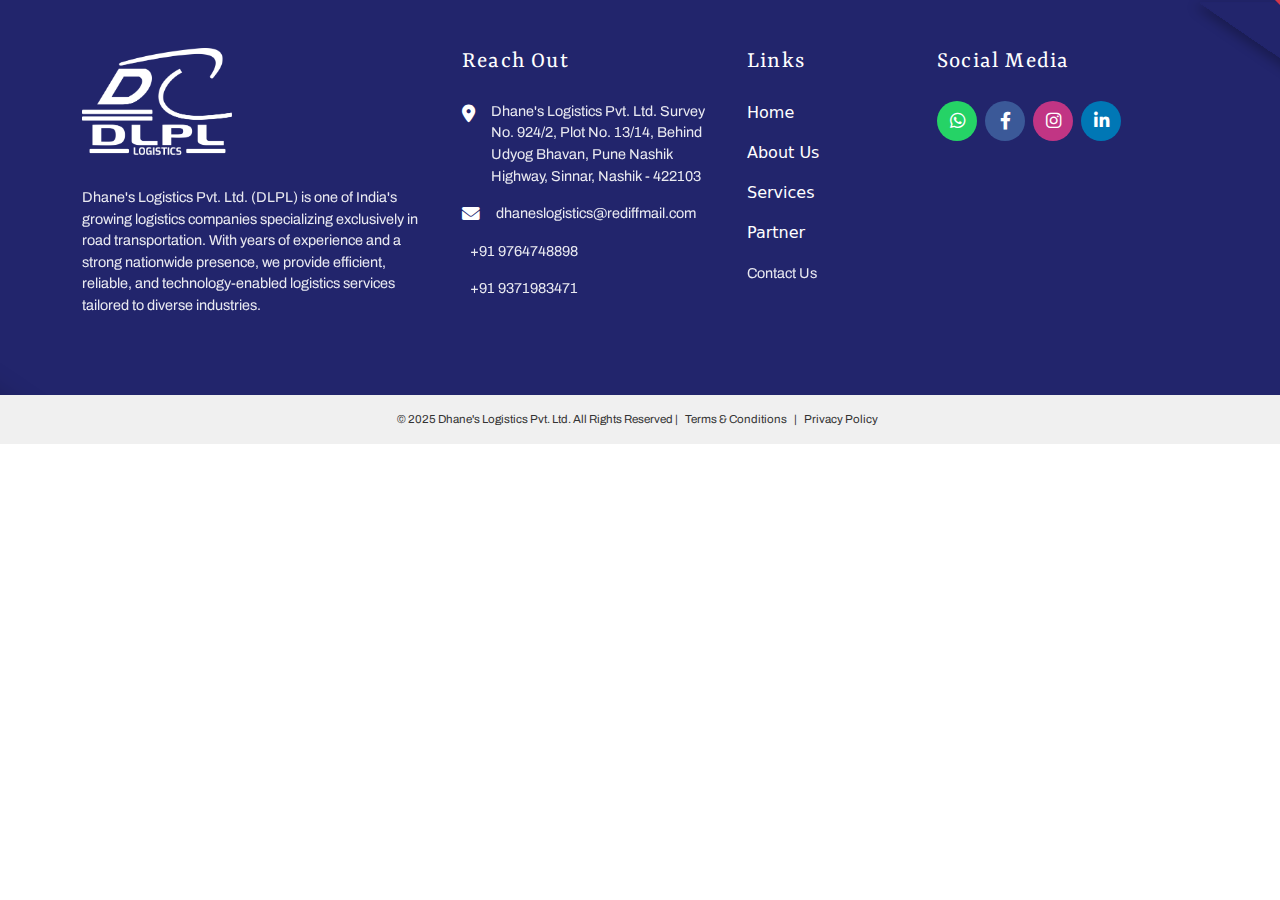
<file: footer.html>
<!DOCTYPE html>
<html lang="en">
<head>
    <meta charset="UTF-8">
    <meta name="viewport" content="width=device-width, initial-scale=1.0">
    <title>DLPL Footer</title>

    <!-- Bootstrap CSS -->
    <link href="https://cdn.jsdelivr.net/npm/bootstrap@5.3.3/dist/css/bootstrap.min.css" rel="stylesheet" integrity="sha384-QWTKZyjpPEjISv5WaRU9OFeRpok6YctnYmDr5pNlyT2bRjXh0JMhjY6hW+ALEwIH" crossorigin="anonymous">

    <!-- Google Fonts for Rasa and Archivo -->
    <link rel="preconnect" href="https://fonts.googleapis.com">
<link rel="preconnect" href="https://fonts.gstatic.com" crossorigin>
<link href="https://fonts.googleapis.com/css2?family=Archivo:ital,wght@0,100..900;1,100..900&family=Rasa:ital,wght@0,300..700;1,300..700&display=swap" rel="stylesheet">

    <!-- Font Awesome for social media and contact icons -->
    <link rel="stylesheet" href="https://cdnjs.cloudflare.com/ajax/libs/font-awesome/6.0.0-beta3/css/all.min.css">

    <!-- Custom CSS -->
    <link rel="stylesheet" href="footer.css">
</head>
<body>

    

    <!-- Start of Footer HTML -->
    <footer class="footer bg-dark text-white pt-5 position-relative">
       

        <div class="container position-relative z-index-2">
            <div class="row  justify-content-between">
                <!-- Company Info Column -->
                <div class="col-lg-4 col-md-6 col-12 mb-4 footer-section-company">
                    <img src="images/footer-icon.png" alt="Dhane's Logistics Logo" class="footer-logo mb-3">
                    <p class="footer-text">Dhane's Logistics Pvt. Ltd. (DLPL) is one of India's growing logistics companies specializing exclusively in road transportation. With years of experience and a strong nationwide presence, we provide efficient, reliable, and technology-enabled logistics services tailored to diverse industries.</p>
                </div>

                <!-- Reach Out Column -->
                <div class="col-lg-3 col-md-6 col-12 mb-4">
                    <h3 class="footer-heading mb-4">Reach Out</h3>
                    <div class="contact-item d-flex align-items-start mb-3">
                        <i class="fas fa-map-marker-alt me-3 mt-1"></i>
                        <span class="footer-text">Dhane's Logistics Pvt. Ltd. Survey No. 924/2, Plot No. 13/14, Behind Udyog Bhavan, Pune Nashik Highway, Sinnar, Nashik - 422103</span>
                    </div>
                    <div class="contact-item d-flex align-items-center mb-3">
                        <i class="fas fa-envelope me-3"></i>
                        <a href="mailto:dhaneslogistics@rediffmail.com" class="footer-link footer-text">dhaneslogistics@rediffmail.com</a>
                    </div>
                    <div class="contact-item d-flex align-items-center mb-3">
                        <i class="bi bi-telephone-fill me-2"></i>

                        <span class="footer-text">+91 9764748898</span>
                    </div>
                    <div class="contact-item d-flex align-items-center mb-3">
                        <i class="bi bi-telephone-fill me-2"></i>

                        <span class="footer-text">+91 9371983471</span>
                    </div>
                </div>

                <!-- Links Column -->
                <div class="col-lg-2 col-md-6 col-12 mb-4">
                    <h3 class="footer-heading mb-4">Links</h3>
                    <ul class="list-unstyled footer-links-list">
                        <li class="mb-3"> <a class="nav-link active" href="index.html" data-page="home">Home</a></li>
                        <li class="mb-3"><a class="nav-link" href="travelweb-aboutus.html" data-page="about">About Us</a></li>
                        <li class="mb-3"><a class="nav-link" href="service.html" data-page="services">Services</a></li>
                        <li class="mb-3"><a class="dropdown-item" href="travelweb-partner.html" data-page="partner">
                                   Partner 
                                </a></li>
                        <li class="mb-2"><a href="contact.html" data-page="contact" class="footer-link footer-text">Contact Us</a></li>
                    </ul>
                </div>

                <!-- Social Media Column -->
                <div class="col-lg-3 col-md-6 col-12 mb-4  ">
                    <h3 class="footer-heading text-regular mb-4">Social Media</h3>
                    <div class="social-icons d-flex justify-content-start flex-wrap">
                        <a href="https://wa.me/919764749898" class="social-icon whatsapp d-flex justify-content-center align-items-center me-2 mb-2"><i class="fab fa-whatsapp"></i></a>
                        <a href="https://www.facebook.com/profile.php?id=61585883098360" class="social-icon facebook d-flex justify-content-center align-items-center me-2 mb-2"><i class="fab fa-facebook-f"></i></a>
                        <a href="https://www.instagram.com/dhanes_logistic?igsh=MXIxdGZ0NWliMTdxYQ==" class="social-icon instagram d-flex justify-content-center align-items-center me-2 mb-2"><i class="fab fa-instagram"></i></a>
                        <a href="https://www.linkedin.com/feed/?trk=sem-ga_campid.14650114788_asid.145595942605_crid.651893406697_kw.login%20linkedin_d.c_tid.kwd-3500001_n.g_mt.e_geo.9299932" class="social-icon linkedin d-flex justify-content-center align-items-center me-2 mb-2"><i class="fab fa-linkedin-in"></i></a>
                    </div>
                </div>
            </div>
        </div>

        <!-- Footer Bottom Bar -->
        <div class="footer-bottom-bar text-center py-3 position-relative z-index-2">
            <p class="mb-0 footer-text text-dark-emphasis">&copy; 2025 Dhane's Logistics Pvt. Ltd. All Rights Reserved | <a href="#" class="footer-bottom-link">Terms & Conditions</a> | <a href="#" class="footer-bottom-link">Privacy Policy</a></p>
        </div>
    </footer>
    <!-- End of Footer HTML -->

    <!-- Bootstrap Bundle with Popper -->
    <script src="https://cdn.jsdelivr.net/npm/bootstrap@5.3.3/dist/js/bootstrap.bundle.min.js" integrity="sha384-YvpcrYf0tY3lHB60NNkmXc5s9fDVZLESaAA55NDzOxhy9GkcOdihvfG/xwaXwQpRibZUAUoV" crossorigin="anonymous"></script>
</body>

</html>
</file>
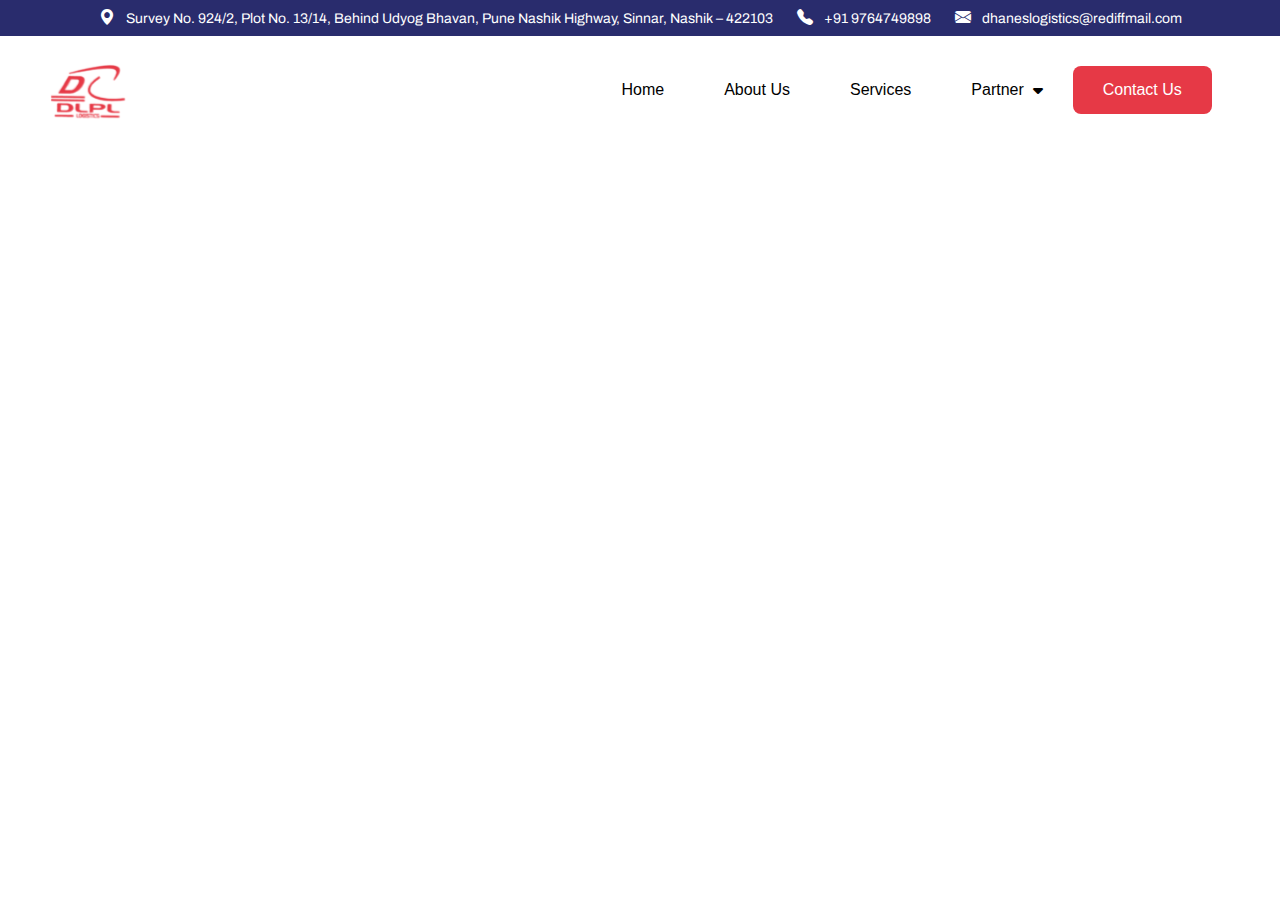
<file: navbar.html>
<!DOCTYPE html>
<html lang="en">
<head>
<meta charset="UTF-8">
<meta name="viewport" content="width=device-width, initial-scale=1.0">
<link href="https://cdn.jsdelivr.net/npm/bootstrap@5.3.2/dist/css/bootstrap.min.css" rel="stylesheet">
<link href="https://cdn.jsdelivr.net/npm/bootstrap-icons@1.11.1/font/bootstrap-icons.css" rel="stylesheet">
<link href="https://fonts.googleapis.com/css2?family=Archivo:wght@400;500;700&display=swap" rel="stylesheet">
<link rel="stylesheet" href="navbar.css">
<!-- Add Font Awesome for the hamburger menu -->
<link rel="stylesheet" href="https://cdnjs.cloudflare.com/ajax/libs/font-awesome/6.4.0/css/all.min.css">
</head>

<body>

<!-- Top Bar -->
<div class="top-info-bar d-none d-lg-flex align-items-center justify-content-center px-5">
    <div class="me-4">
        <i class="bi bi-geo-alt-fill me-2"></i>
        Survey No. 924/2, Plot No. 13/14, Behind Udyog Bhavan, Pune Nashik Highway, Sinnar, Nashik – 422103
    </div>
    <div class="me-4">
        <i class="bi bi-telephone-fill me-2"></i>
        <a href="tel:+919764749898">+91 9764749898</a>
    </div>
    <div>
        <i class="bi bi-envelope-fill me-2"></i>
        <a href="mailto:dhaneslogistics@rediffmail.com">dhaneslogistics@rediffmail.com</a>
    </div>
</div>

<!-- Navbar Section -->
<section class="navbar-section" id="navfirst">
    <nav>
        <ul class="sidebar">
            <div class="inner-div-sidebar">
                <li><img src="images/navbar-logo.svg" alt="" id="navbar-logo-black"></li>
                <!-- Keep onclick but ensure function exists -->
                <p onclick="if(typeof hideSidebar !== 'undefined') hideSidebar()">
                    <a href="#"><i class="fa-solid fa-xmark" style="font-size: larger; color: black;"></i></a>
                </p>
            </div>
            <li><a href="index.html" onclick="if(typeof hideSidebar !== 'undefined') hideSidebar()">Home</a></li>
            <li><a href="travelweb-aboutus.html" onclick="if(typeof hideSidebar !== 'undefined') hideSidebar()">About Us</a></li>
            <li><a href="service.html" onclick="if(typeof hideSidebar !== 'undefined') hideSidebar()">Services</a></li>
            <li class="contactusOnmobile"><a href="contact.html" class="bit-land-nav-contactus" onclick="if(typeof hideSidebar !== 'undefined') hideSidebar()">Contact Us</a></li>
            <div class="navbar-copywright">
                <p style="color: black;">© 2025 Dhane's Logistics Pvt. Ltd. All Rights Reserved | Terms & Conditions | Privacy Policy</p>
            </div>
        </ul>

        <ul>
            <li><img src="images/navbar-logo.svg" alt="" class="navbar-logo-img1"></li>
            <li class="hideOnMobile"><a href="index.html">Home</a></li>
            <li class="hideOnMobile"><a href="travelweb-aboutus.html">About Us</a></li>
            <li class="hideOnMobile"><a href="service.html">Services</a></li>
            <li class="hideOnMobile dropdown">
                <a href="#">Partner &nbsp; <i class="fa fa-caret-down"></i></a>
                <ul class="dropdown-content">
                    <li><a href="travelweb-partner.html">Franchise Opportunity</a></li>
                    <li><a href="travelweb-partner-fleet.html">Fleet Owner Partnership</a></li>
                </ul>
            </li>
            <li class="hideOnMobile"><a href="contact.html" class="bit-land-nav-contactus">Contact Us</a></li>
            <!-- Keep onclick but ensure function exists -->
            <li class="menu-button" onclick="if(typeof toggleSidebar !== 'undefined') toggleSidebar()">
                <a href="#"><i class="fas fa-bars" id="sidebari1"></i></a>
            </li>
        </ul>
    </nav>
</section>

<script>
// Define sidebar functions immediately when navbar loads
(function() {
    // Only define if not already defined
    if (typeof window.toggleSidebar === 'undefined') {
        window.toggleSidebar = function() {
            const sidebar = document.querySelector('.sidebar');
            const body = document.querySelector('body');
            if (sidebar) {
                sidebar.classList.toggle('open');
                
                if (sidebar.classList.contains('open')) {
                    body.style.overflowY = 'hidden';
                } else {
                    body.style.overflowY = 'auto';
                }
            }
        };
    }
    
    if (typeof window.hideSidebar === 'undefined') {
        window.hideSidebar = function() {
            const sidebar = document.querySelector('.sidebar');
            const body = document.querySelector('body');
            if (sidebar) {
                sidebar.classList.remove('open');
                body.style.overflowY = 'auto';
            }
        };
    }
    
    console.log('Navbar sidebar functions defined');
})();
</script>

</body>

</html>
</file>
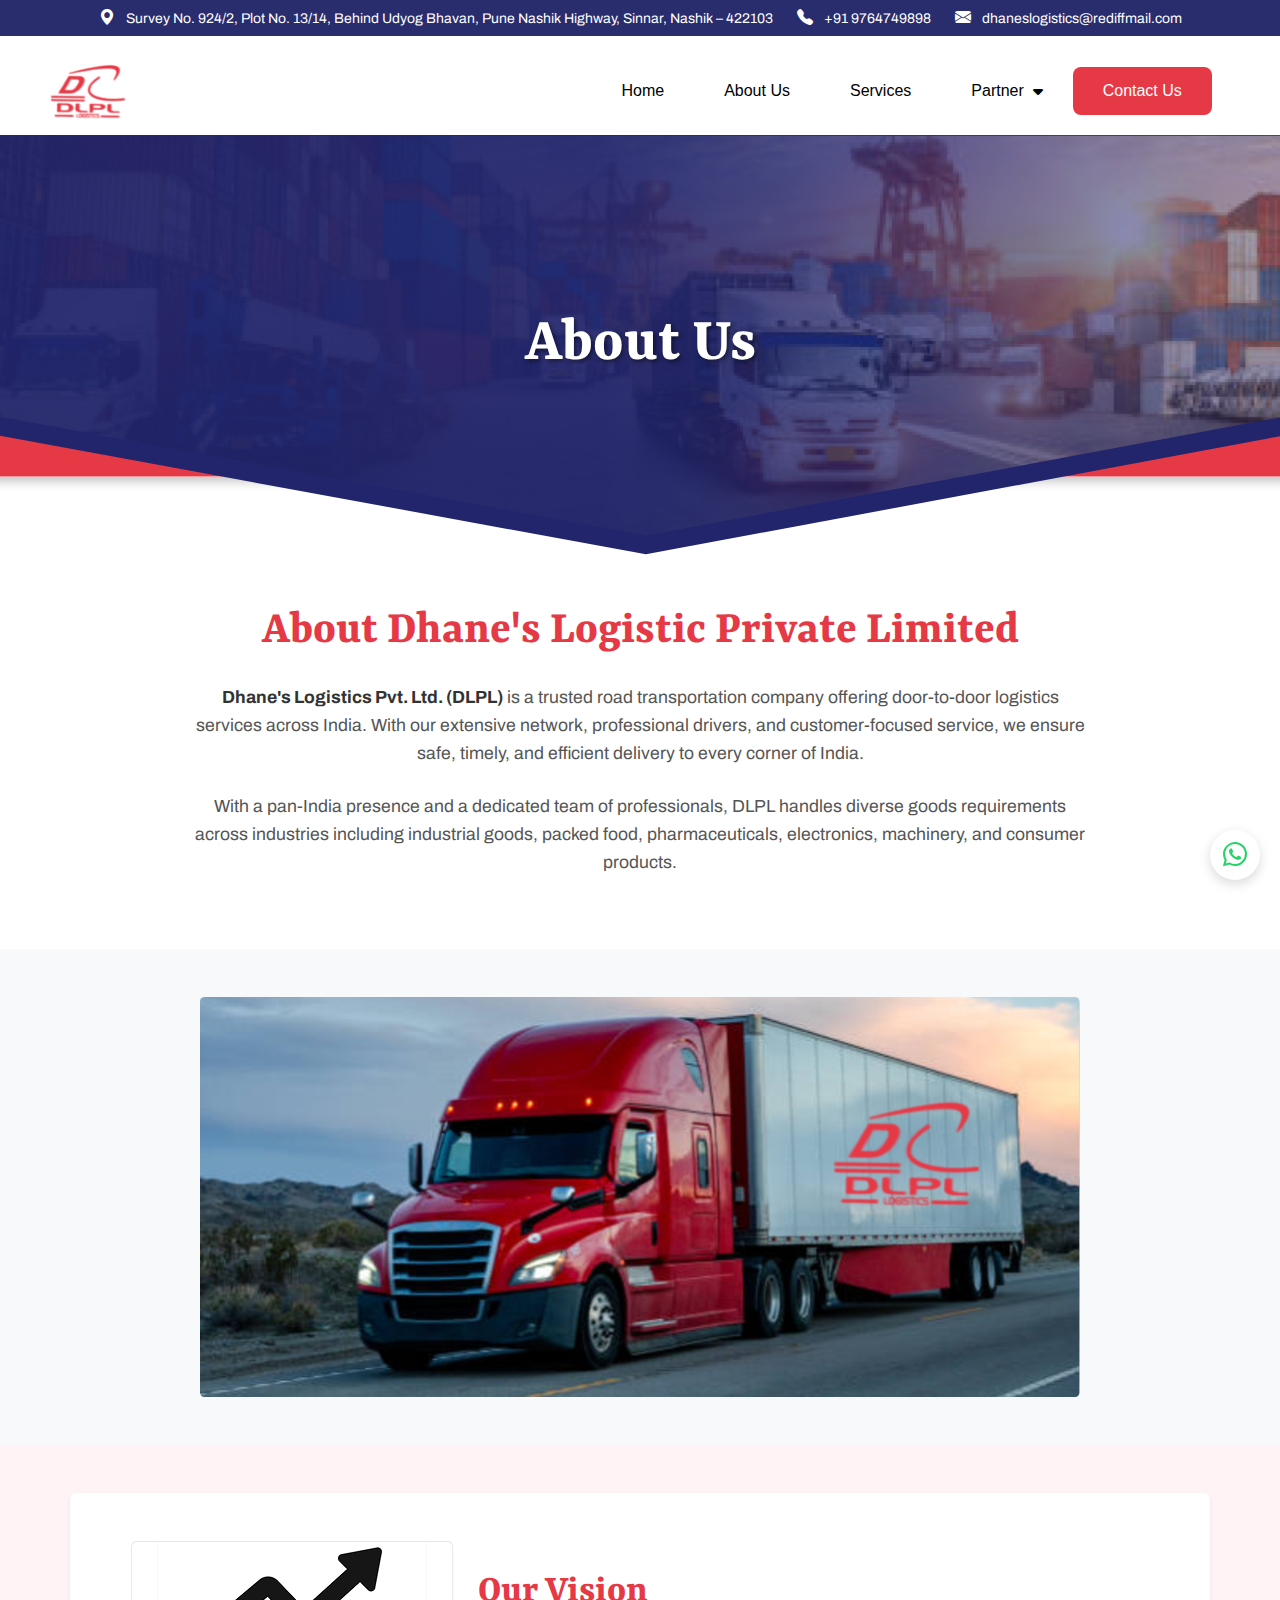
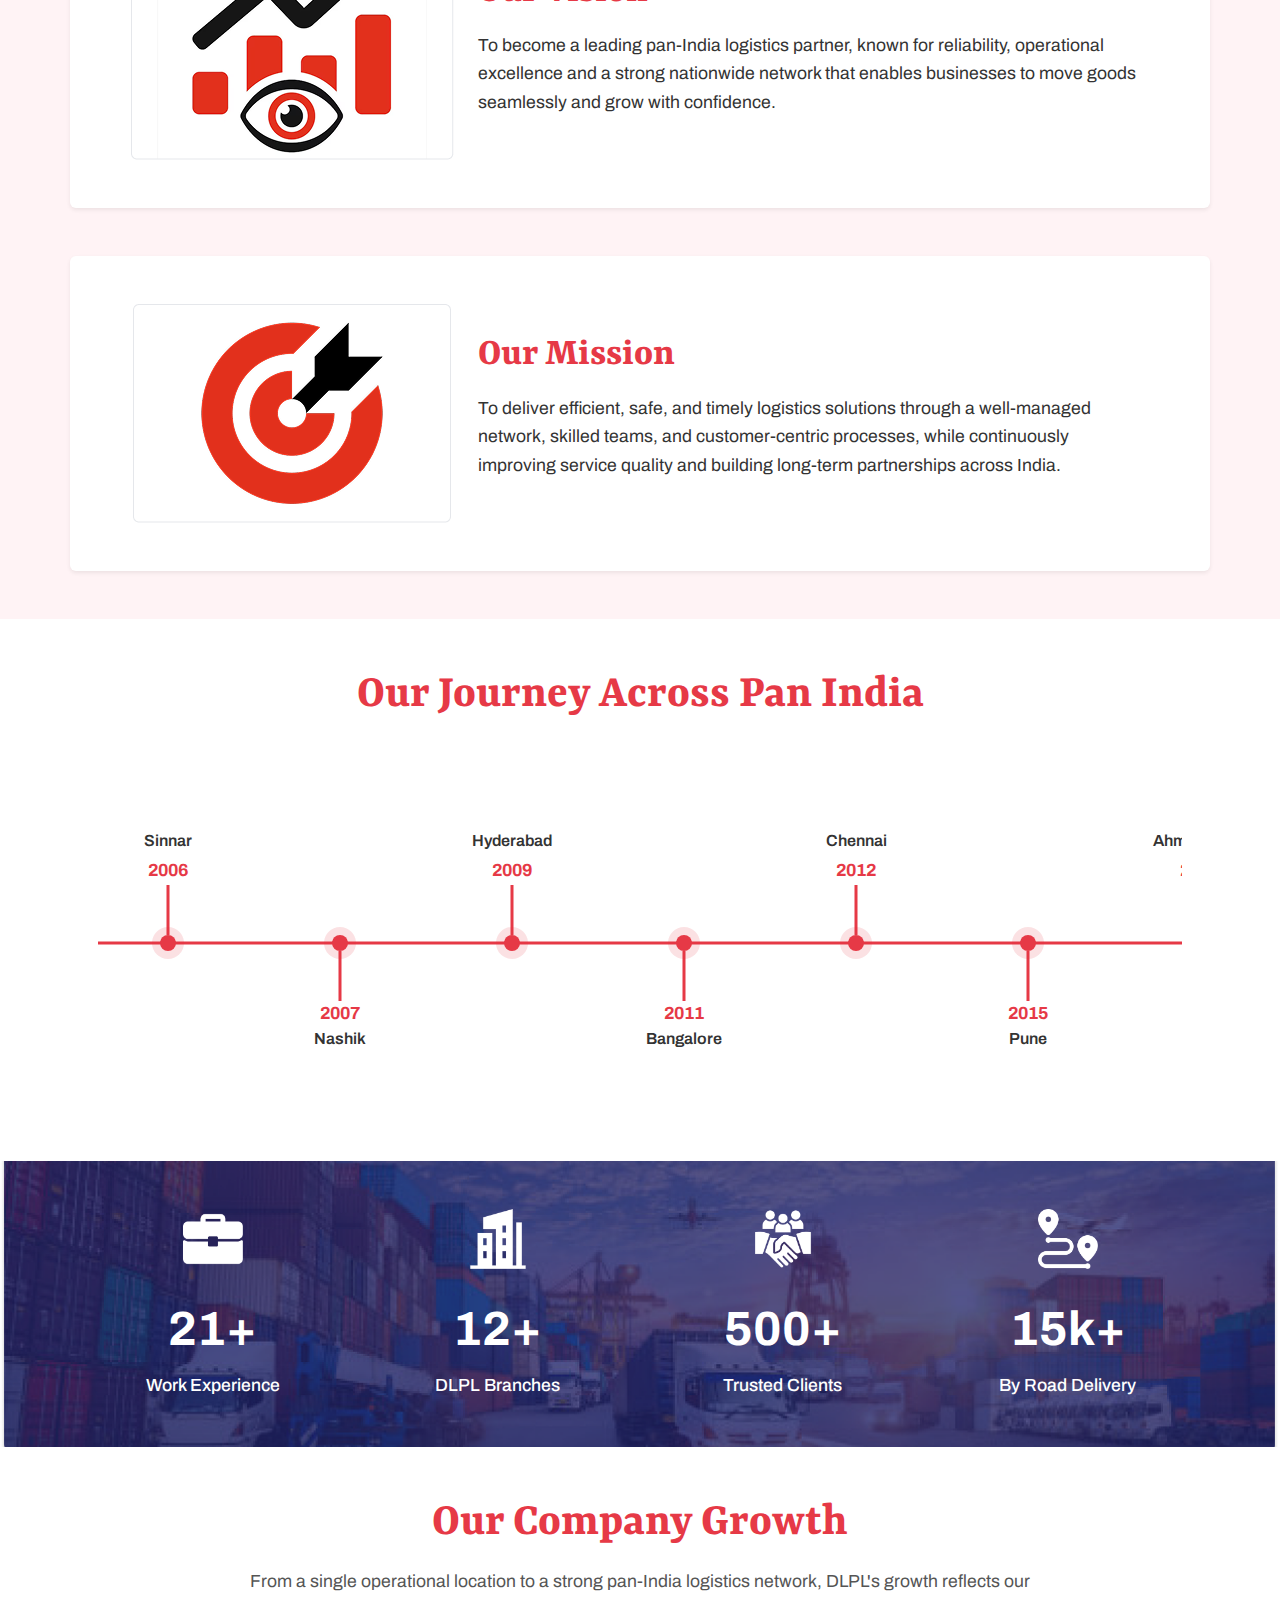
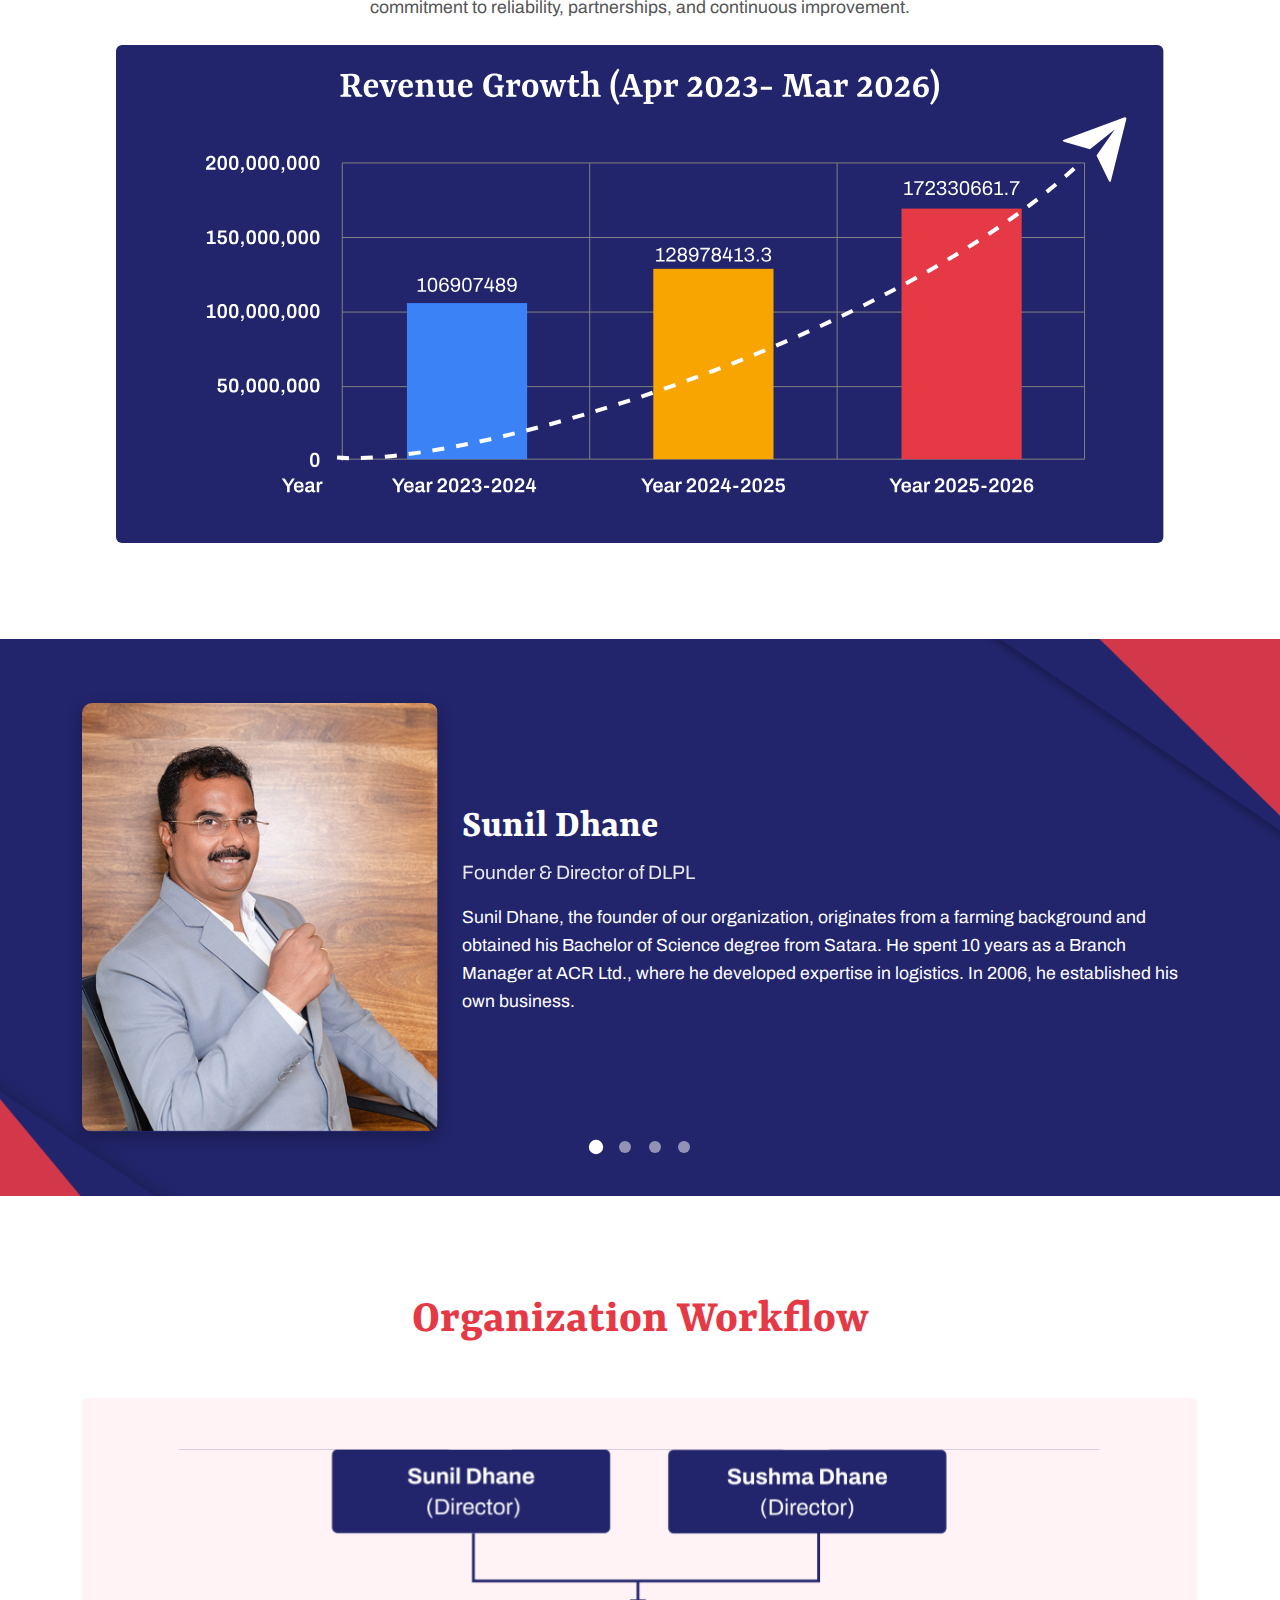
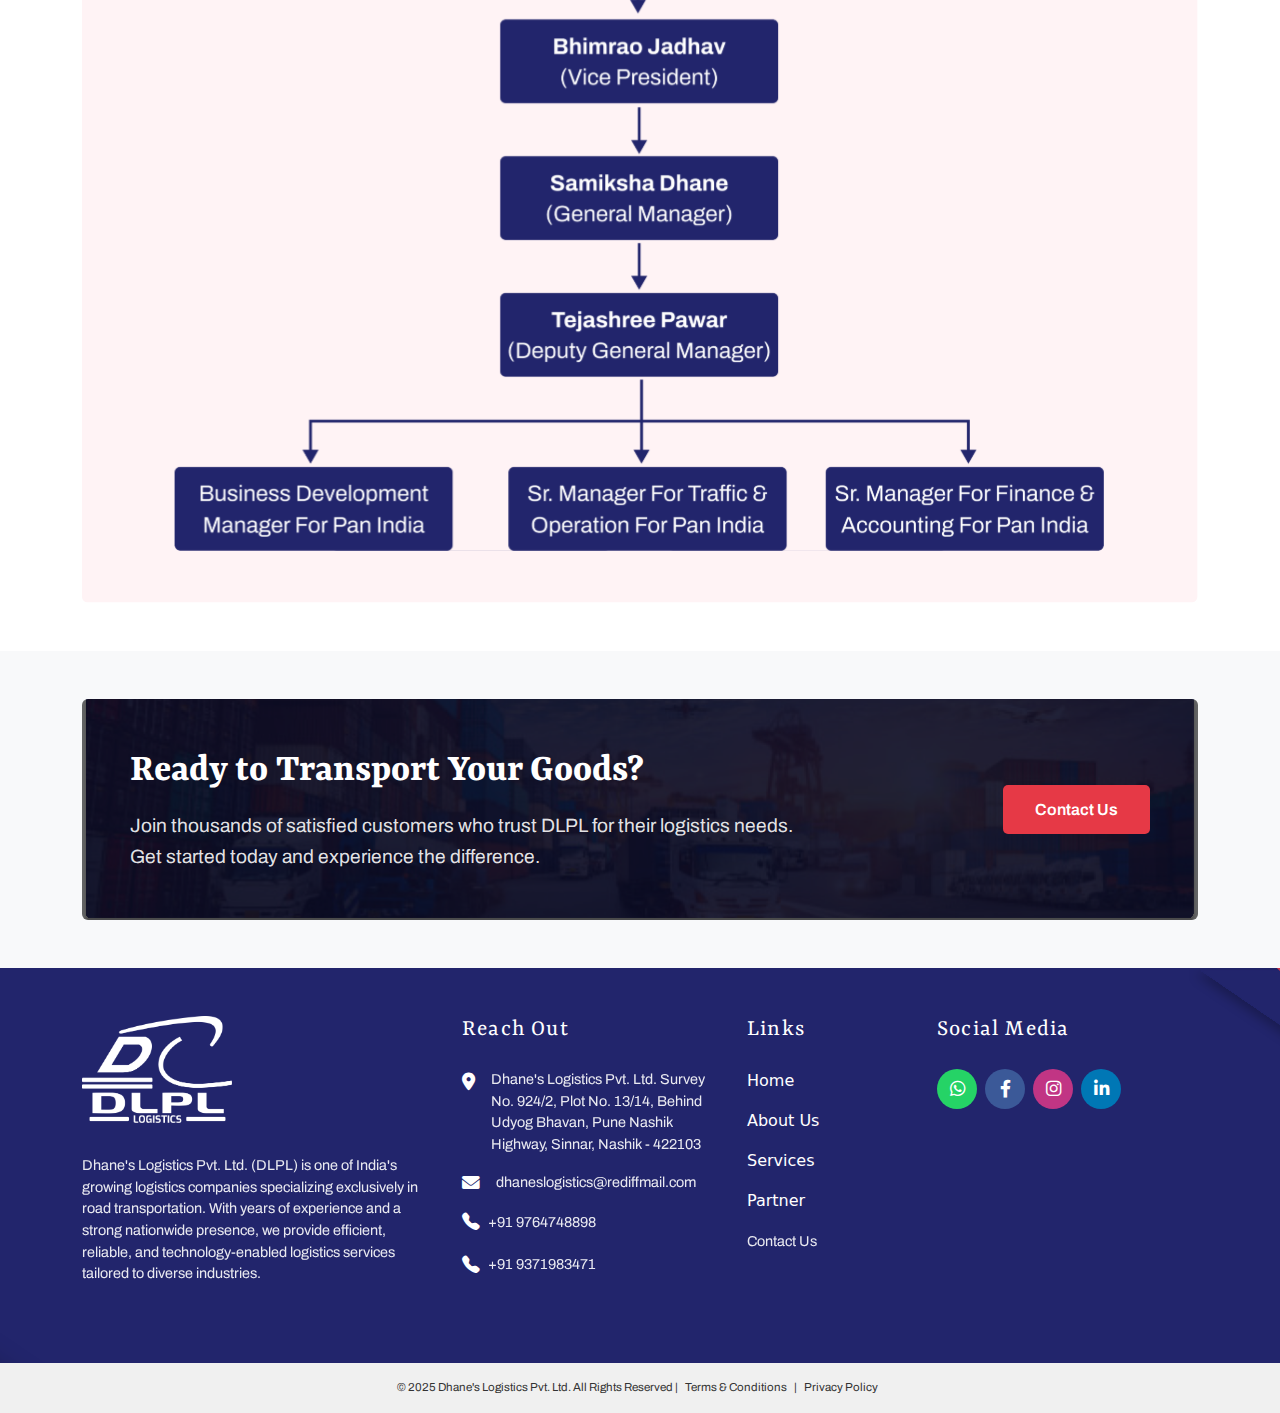
<file: travelweb-aboutus.html>
<!DOCTYPE html>
<html lang="en">
<head>
    <meta charset="UTF-8">
    <meta name="viewport" content="width=device-width, initial-scale=1.0">
    <title>About Us - Dhane's Logistic</title>

    <!-- External CSS -->
    <link rel="stylesheet" href="travelweb-aboutus.css">
    <!-- Assuming service.css is needed for global styles/navbar -->
    <link rel="stylesheet" href="service.css">

    <!-- Bootstrap CSS -->
    <link href="https://cdn.jsdelivr.net/npm/bootstrap@5.0.2/dist/css/bootstrap.min.css" rel="stylesheet"
        integrity="sha384-EVSTQN3/azprG1Anm3QDgpJLIm9Nao0Yz1ztcQTwFspd3yD65VohhpuuCOmLASjC" crossorigin="anonymous">
    
    <!-- Fonts -->
    <link rel="preconnect" href="https://fonts.googleapis.com">
    <link rel="preconnect" href="https://fonts.gstatic.com" crossorigin>
    <link href="https://fonts.googleapis.com/css2?family=Archivo:ital,wght@0,100..900;1,100..900&family=Rasa:ital,wght@0,300..700;1,300..700&display=swap" rel="stylesheet">
    <!-- Bootstrap Icons -->
    <link rel="stylesheet" href="https://cdn.jsdelivr.net/npm/bootstrap-icons@1.10.5/font/bootstrap-icons.css">
</head>
<body>

    <!-- ========== NAVBAR CONTAINER ========== -->
    <div id="navbar-container"></div>

    <!-- WhatsApp Chat Button (Floating) -->
    <a href="https://wa.me/919764749898" target="_blank" class="home-sec-1-whatsapp-btn">
        <i class="bi bi-whatsapp"></i>
        <span class="whatsapp-text">Chat On WhatsApp</span>
    </a>

    <!-- SECTION 1: HERO -->
    <section class="travelweb-aboutus-sec-1">
        <div class="container h-100 d-flex justify-content-center align-items-center">
            <h1 class="travelweb-aboutus-sec-1-p1">About Us</h1>
        </div>
    </section>

    <!-- SECTION 2: INTRO -->
    <section class="travelweb-aboutus-sec-2 py-5">
        <div class="container">
            <h2 class="travelweb-aboutus-sec-2-p1 mb-4">About Dhane's Logistic Private Limited</h2>
            <div class="travelweb-aboutus-sec-2-content">
                <p class="travelweb-aboutus-sec-2-text mb-4">
                    <strong>Dhane's Logistics Pvt. Ltd. (DLPL)</strong> is a trusted road transportation company offering door-to-door logistics services across India.
                    With our extensive network, professional drivers, and customer-focused service,
                    we ensure safe, timely, and efficient delivery to every corner of India.
                </p>
                <p class="travelweb-aboutus-sec-2-subtext">
                    With a pan-India presence and a dedicated team of professionals, DLPL handles diverse goods requirements
                    across industries including industrial goods, packed food, pharmaceuticals, electronics, machinery, and consumer products.
                </p>
            </div>
        </div>
    </section>

    <!-- SECTION 3: TRUCK IMAGE -->
    <section class="truck-img-section py-4 py-lg-5">
        <div class="container text-center">
            <img src="images/truck-img-about-img.svg" class="img-fluid travelweb-aboutus-img2" alt="Logistics Truck">
        </div>
    </section>

    <!-- SECTION 4: VISION & MISSION -->
    <section class="section-4-wrapper py-5">
        <div class="container">
            <!-- Vision -->
            <div class="row align-items-center mb-5 bg-white shadow-sm p-4 p-lg-5 rounded">
                <div class="col-md-4 text-center mb-4 mb-md-0">
                    <img src="images/travelweb-aboutus-img3.png" class="img-fluid travelweb-aboutus-img3" alt="Vision">
                </div>
                <div class="col-md-8">
                    <h3 class="travelweb-aboutus-sec-4-title mb-3">Our Vision</h3>
                    <p class="travelweb-aboutus-sec-4-desc">To become a leading pan-India logistics partner, known for reliability,
                        operational excellence and a strong nationwide network that enables businesses to move goods seamlessly
                        and grow with confidence.</p>
                </div>
            </div>

            <!-- Mission -->
            <div class="row align-items-center bg-white shadow-sm p-4 p-lg-5 rounded">
                <div class="col-md-4 text-center mb-4 mb-md-0">
                    <img src="images/travelweb-aboutus-img4.png" class="img-fluid travelweb-aboutus-img4" alt="Mission">
                </div>
                <div class="col-md-8">
                    <h3 class="travelweb-aboutus-sec-4-title mb-3">Our Mission</h3>
                    <p class="travelweb-aboutus-sec-4-desc">To deliver efficient, safe, and timely logistics solutions
                        through a well-managed network, skilled teams, and customer-centric processes, 
                        while continuously improving service quality and building long-term partnerships across India.</p>
                </div>
            </div>
        </div>
    </section>

    <!-- SECTION 5: TIMELINE -->
    <section class="travelweb-aboutus-sec-5 py-5">
        <div class="container">
            <h2 class="travelweb-aboutus-sec-5-p mb-5">Our Journey Across Pan India</h2>
            
            <div class="section-5">
                <div class="section-5-container">
                    <div class="section-5-timeline">
                        <div class="section-5-timeline-wrapper">
                            <div class="section-5-timeline-line"></div>
                            <div class="section-5-timeline-row">
                                <!-- Nodes 1-12 -->
                                <div class="section-5-node section-5-node-top">
                                    <div class="section-5-node-connector"></div>
                                    <div class="section-5-node-dot"></div>
                                    <div class="section-5-node-label">
                                        <div class="section-5-city">Sinnar</div>
                                        <div class="section-5-year">2006</div>
                                    </div>
                                </div>
                                <div class="section-5-node section-5-node-bottom">
                                    <div class="section-5-node-connector"></div>
                                    <div class="section-5-node-dot"></div>
                                    <div class="section-5-node-label">
                                        <div class="section-5-year">2007</div>
                                        <div class="section-5-city">Nashik</div>
                                    </div>
                                </div>
                                <div class="section-5-node section-5-node-top">
                                    <div class="section-5-node-connector"></div>
                                    <div class="section-5-node-dot"></div>
                                    <div class="section-5-node-label">
                                        <div class="section-5-city">Hyderabad</div>
                                        <div class="section-5-year">2009</div>
                                    </div>
                                </div>
                                <div class="section-5-node section-5-node-bottom">
                                    <div class="section-5-node-connector"></div>
                                    <div class="section-5-node-dot"></div>
                                    <div class="section-5-node-label">
                                        <div class="section-5-year">2011</div>
                                        <div class="section-5-city">Bangalore</div>
                                    </div>
                                </div>
                                <div class="section-5-node section-5-node-top">
                                    <div class="section-5-node-connector"></div>
                                    <div class="section-5-node-dot"></div>
                                    <div class="section-5-node-label">
                                        <div class="section-5-city">Chennai</div>
                                        <div class="section-5-year">2012</div>
                                    </div>
                                </div>
                                <div class="section-5-node section-5-node-bottom">
                                    <div class="section-5-node-connector"></div>
                                    <div class="section-5-node-dot"></div>
                                    <div class="section-5-node-label">
                                        <div class="section-5-year">2015</div>
                                        <div class="section-5-city">Pune</div>
                                    </div>
                                </div>
                                <div class="section-5-node section-5-node-top">
                                    <div class="section-5-node-connector"></div>
                                    <div class="section-5-node-dot"></div>
                                    <div class="section-5-node-label">
                                        <div class="section-5-city">Ahmednagar</div>
                                        <div class="section-5-year">2019</div>
                                    </div>
                                </div>
                                <div class="section-5-node section-5-node-bottom">
                                    <div class="section-5-node-connector"></div>
                                    <div class="section-5-node-dot"></div>
                                    <div class="section-5-node-label">
                                        <div class="section-5-year">2021</div>
                                        <div class="section-5-city">Ahmedabad</div>
                                    </div>
                                </div>
                                <div class="section-5-node section-5-node-top">
                                    <div class="section-5-node-connector"></div>
                                    <div class="section-5-node-dot"></div>
                                    <div class="section-5-node-label">
                                        <div class="section-5-city">Delhi</div>
                                        <div class="section-5-year">2022</div>
                                    </div>
                                </div>
                                <div class="section-5-node section-5-node-bottom">
                                    <div class="section-5-node-connector"></div>
                                    <div class="section-5-node-dot"></div>
                                    <div class="section-5-node-label">
                                        <div class="section-5-year">2023</div>
                                        <div class="section-5-city">Jaipur</div>
                                    </div>
                                </div>
                                <div class="section-5-node section-5-node-top">
                                    <div class="section-5-node-connector"></div>
                                    <div class="section-5-node-dot"></div>
                                    <div class="section-5-node-label">
                                        <div class="section-5-city">Ankleshwar</div>
                                        <div class="section-5-year">2024</div>
                                    </div>
                                </div>
                                <div class="section-5-node section-5-node-bottom">
                                    <div class="section-5-node-connector"></div>
                                    <div class="section-5-node-dot"></div>
                                    <div class="section-5-node-label">
                                        <div class="section-5-year">2025</div>
                                        <div class="section-5-city">Goa & Kolhapur</div>
                                    </div>
                                </div>
                            </div>
                        </div>
                    </div>
                </div>
            </div>
        </div>
    </section>

    <!-- SECTION 6: STATS -->
    <section class="travelweb-aboutus-sec-6 py-5">
        <div class="container">
            <div class="row text-center text-white">
                <div class="col-6 col-md-3 mb-4 mb-md-0 stats-item">
                    <img src="images/travelweb-aboutus-img7.png" class="img-fluid stats-img mb-3 Journey-img" alt="Experience Icon">
                    <div class="stats-num">21+</div>
                    <div class="stats-label">Work Experience</div>
                </div>
                <div class="col-6 col-md-3 mb-4 mb-md-0 stats-item">
                    <img src="images/travelweb-aboutus-img8.png" class="img-fluid stats-img mb-3 Journey-img" alt="Branches Icon">
                    <div class="stats-num">12+</div>
                    <div class="stats-label">DLPL Branches</div>
                </div>
                <div class="col-6 col-md-3 mb-4 mb-md-0 stats-item">
                    <img src="images/travelweb-aboutus-img9.png" class="img-fluid stats-img mb-3 Journey-img" alt="Clients Icon">
                    <div class="stats-num">500+</div>
                    <div class="stats-label">Trusted Clients</div>
                </div>
                <div class="col-6 col-md-3 stats-item">
                    <img src="images/travelweb-aboutus-img10.png" class="img-fluid stats-img mb-3 Journey-img" alt="Delivery Icon">
                    <div class="stats-num">15k+</div>
                    <div class="stats-label">By Road Delivery</div>
                </div>
            </div>
        </div>
    </section>

    <!-- SECTION 7: GROWTH -->
    <section class="travelweb-aboutus-sec-7 py-5">
        <div class="container">
            <h2 class="travelweb-aboutus-sec-7-p1 mb-3">Our Company Growth</h2>
            <p class="travelweb-aboutus-sec-7-p2 mb-4">
                From a single operational location to a strong pan-India logistics network, DLPL's growth reflects our commitment to reliability, 
                partnerships, and continuous improvement.
            </p>
            <div class="graph-image-about-us-main-div mt-4">
                <img src="images/graph-image-about-us.svg" class="img-fluid travelweb-aboutus-img12" alt="Growth Graph">
            </div>
        </div>
    </section>

    <!-- SECTION 8: CAROUSEL (TEAM) - RESTORED AS SLIDER -->
    <section class="aboutus-carousel-section py-5">
        <div class="aboutus-carousel">
            <div class="aboutus-carousel-window">
                <div class="aboutus-carousel-track">
                    <!-- Card 1 -->
                    <div class="travelweb-aboutus-sec-8 carousel-card">
                        <div class="container">
                            <div class="row align-items-center">
                                <div class="col-md-4 text-center mb-4 mb-md-0">
                                    <img src="images/travelweb-aboutus-img14.png" class="img-fluid team-img" alt="Sunil Dhane">
                                </div>
                                <div class="col-md-8 text-white">
                                    <h3 class="team-name mb-2">Sunil Dhane</h3>
                                    <p class="team-role mb-3">Founder & Director of DLPL</p>
                                    <p class="team-desc">
                                        Sunil Dhane, the founder of our organization, originates from a farming background and obtained his Bachelor of Science degree from Satara. He spent 10 years as a Branch Manager at ACR Ltd., where he developed expertise in logistics. In 2006, he established his own business.
                                    </p>
                                </div>
                            </div>
                        </div>
                    </div>
                    <!-- Card 2 -->
                    <div class="travelweb-aboutus-sec-8 carousel-card">
                        <div class="container">
                            <div class="row align-items-center">
                                <div class="col-md-4 text-center mb-4 mb-md-0">
                                    <img src="images/travelweb-aboutus-img17.png" class="img-fluid team-img" alt="Sushma Dhane">
                                </div>
                                <div class="col-md-8 text-white">
                                    <h3 class="team-name mb-2">Sushma Dhane</h3>
                                    <p class="team-role mb-3">Co-Founder</p>
                                    <p class="team-desc">
                                        Sushma Dhane is the Co-Founder of our company and wife of Sunil Dhane. She holds a BA degree from Satara and has been a key part of our growth and success, using her skills in operations and customer service to shape our journey.
                                    </p>
                                </div>
                            </div>
                        </div>
                    </div>
                    <!-- Card 3 -->
                    <div class="travelweb-aboutus-sec-8 carousel-card">
                        <div class="container">
                            <div class="row align-items-center">
                                <div class="col-md-4 text-center mb-4 mb-md-0">
                                    <img src="images/travelweb-aboutus-img18.png" class="img-fluid team-img" alt="Bhimrao Jadhav">
                                </div>
                                <div class="col-md-8 text-white">
                                    <h3 class="team-name mb-2">Bhimrao Jadhav</h3>
                                    <p class="team-role mb-3">Vice President</p>
                                    <p class="team-desc">
                                        Bhimrao Jadhav is the Vice President of the company with over 30 years of experience in the cargo, transport, and logistics industry, holding leadership roles at a Pan-India level.
                                    </p>
                                </div>
                            </div>
                        </div>
                    </div>
                    <!-- Card 4 -->
                    <div class="travelweb-aboutus-sec-8 carousel-card">
                        <div class="container">
                            <div class="row align-items-center">
                                <div class="col-md-4 text-center mb-4 mb-md-0">
                                    <img src="images/travelweb-aboutus-img19.png" class="img-fluid team-img" alt="Samiksha Dhane">
                                </div>
                                <div class="col-md-8 text-white">
                                    <h3 class="team-name mb-2">Samiksha Dhane</h3>
                                    <p class="team-role mb-3">General Manager</p>
                                    <p class="team-desc">
                                        Samiksha Dhane serves as the General Manager. By profession, she is an Architect and holds a postgraduate degree in MBA (Logistics and Supply Chain Management).
                                    </p>
                                </div>
                            </div>
                        </div>
                    </div>
                </div>

                <!-- Dots --> 
                <div class="carousel-dots">
                    <span class="dot active" data-index="0"></span>
                    <span class="dot" data-index="1"></span>
                    <span class="dot" data-index="2"></span>
                    <span class="dot" data-index="3"></span>
                </div> 
            </div>
        </div> 
    </section>

    <!-- SECTION 9: WORKFLOW -->
    <section class="travelweb-aboutus-sec-9 py-5">
        <div class="container text-center">
            <h2 class="travelweb-aboutus-sec-9-p1 mb-5">Organization Workflow</h2>
            <div class="mt-4">
                <img src="images/travelweb-aboutus-img16.svg" class="img-fluid travelweb-aboutus-img16" alt="Workflow">
            </div>
        </div>
    </section>

    <!-- SECTION 10: CTA -->
    <section class="section-6-cta py-5">
        <div class="container">
            <div class="transport-cta p-4 p-md-5 rounded">
                <div class="row align-items-center">
                    <div class="col-md-8 text-white">
                        <h2 class="transport-cta-title fw-bold mb-3">Ready to Transport Your Goods?</h2>
                        <p class="transport-cta-text mb-0">
                            Join thousands of satisfied customers who trust DLPL for their logistics
                            needs. Get started today and experience the difference.
                        </p>
                    </div>
                   <div class="col-md-4 text-md-end mt-3 mt-md-0">
                    <a href="#contact-form" class="transport-cta-btn-about">Contact Us</a>
                </div>
                </div>
            </div>
        </div>
    </section>

    <!-- ========== FOOTER CONTAINER ========== -->
    <div id="footer-container"></div>

    <!-- JS Scripts -->
    <script src="transport.js"></script>
    <script src="https://cdn.jsdelivr.net/npm/bootstrap@5.0.2/dist/js/bootstrap.bundle.min.js"></script>
    
    <!-- Carousel JavaScript -->
    <script>
        document.addEventListener('DOMContentLoaded', function() {
            const carouselTrack = document.querySelector('.aboutus-carousel-track');
            const carouselCards = document.querySelectorAll('.carousel-card');
            const dots = document.querySelectorAll('.dot');
            const cardWidth = carouselCards[0].offsetWidth;
            let currentIndex = 0;
            
            // Initialize carousel
            function updateCarousel() {
                carouselTrack.style.transform = `translateX(-${currentIndex * cardWidth}px)`;
                
                // Update dots
                dots.forEach((dot, index) => {
                    if (index === currentIndex) {
                        dot.classList.add('active');
                    } else {
                        dot.classList.remove('active');
                    }
                });
            }
            
            // Dot click events
            dots.forEach((dot, index) => {
                dot.addEventListener('click', function() {
                    currentIndex = index;
                    updateCarousel();
                });
            });
            
            // Auto slide every 5 seconds
            setInterval(() => {
                currentIndex = (currentIndex + 1) % carouselCards.length;
                updateCarousel();
            }, 5000);
            
            // Initial update
            updateCarousel();
        });
    </script>
    
    <!-- Smooth scroll for contact form -->
    <script>
        document.querySelectorAll('a[href="#contact-form"]').forEach(anchor => {
            anchor.addEventListener('click', function (e) {
                e.preventDefault();
                const targetElement = document.querySelector('#contact-form');
                if (targetElement) {
                    targetElement.scrollIntoView({
                        behavior: 'smooth',
                        block: 'start'
                    });
                }
            });
        });
    </script>
</body>

</html>
</file>
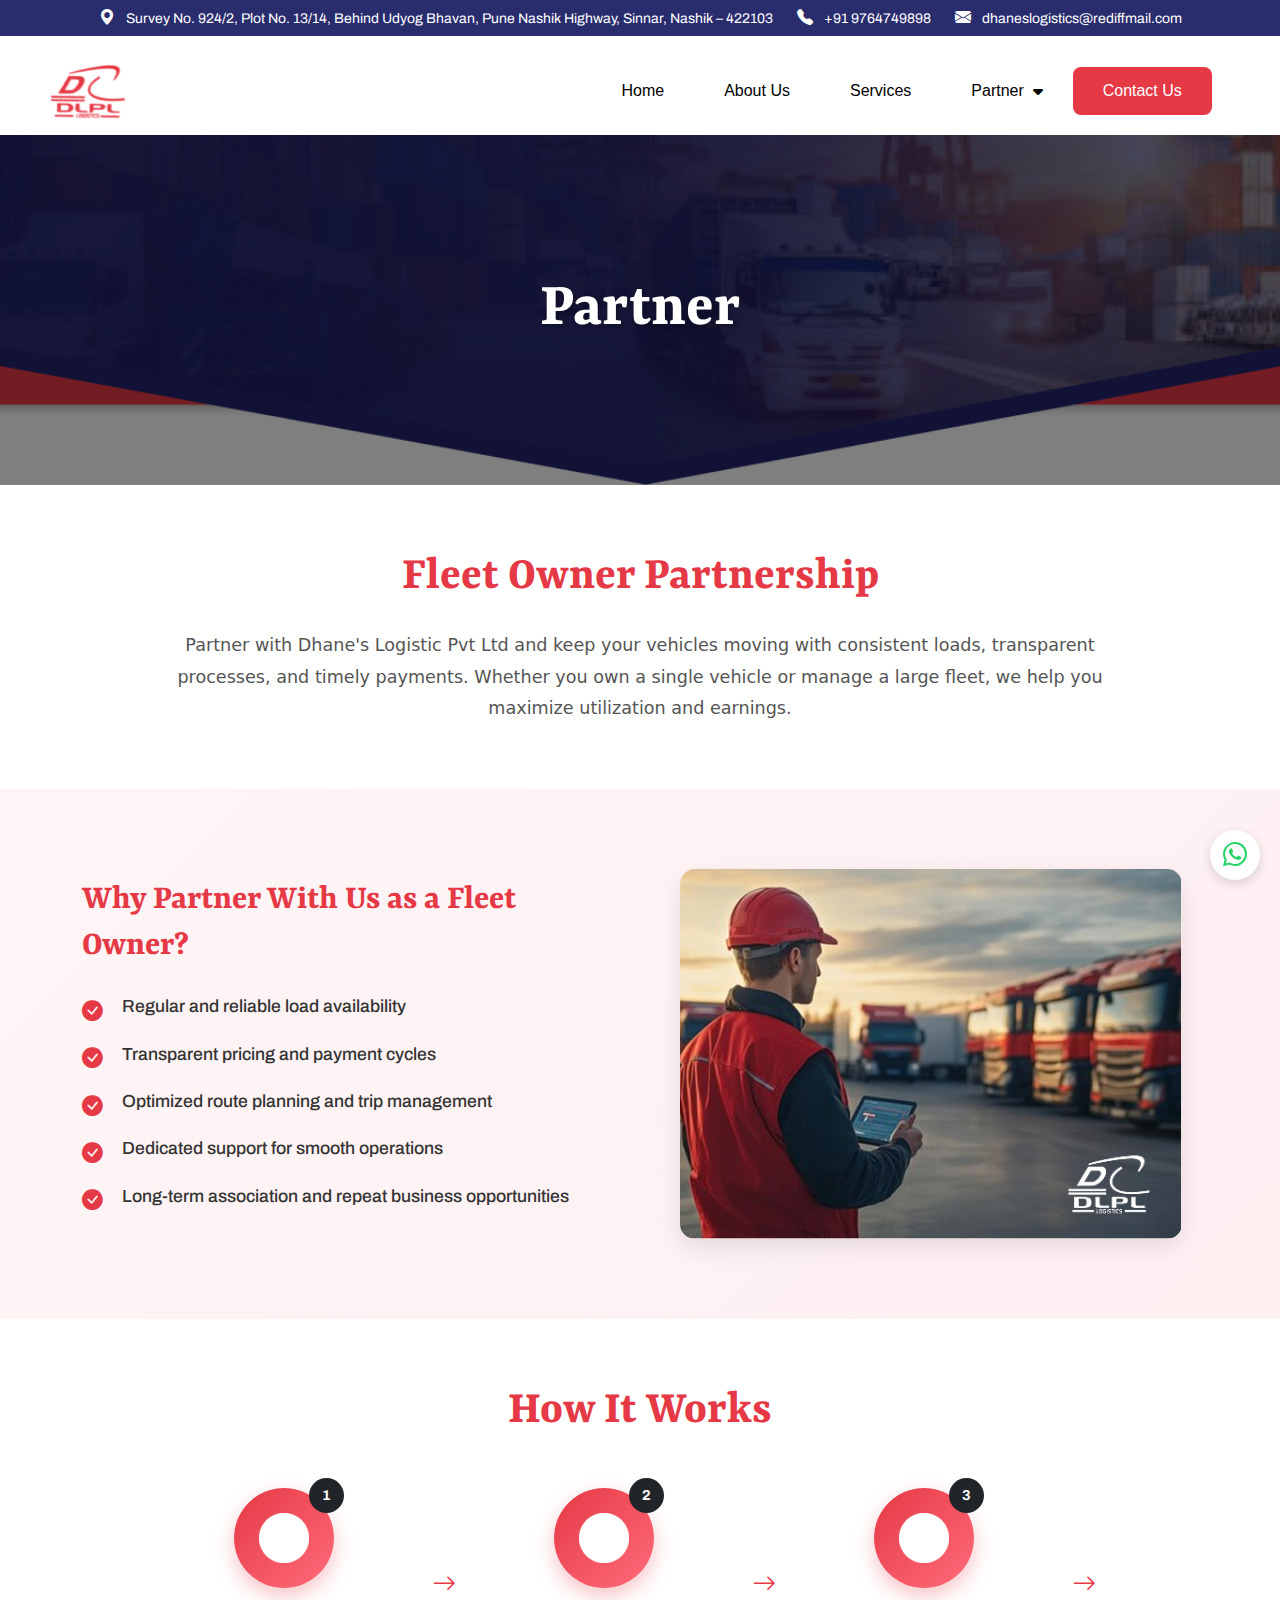
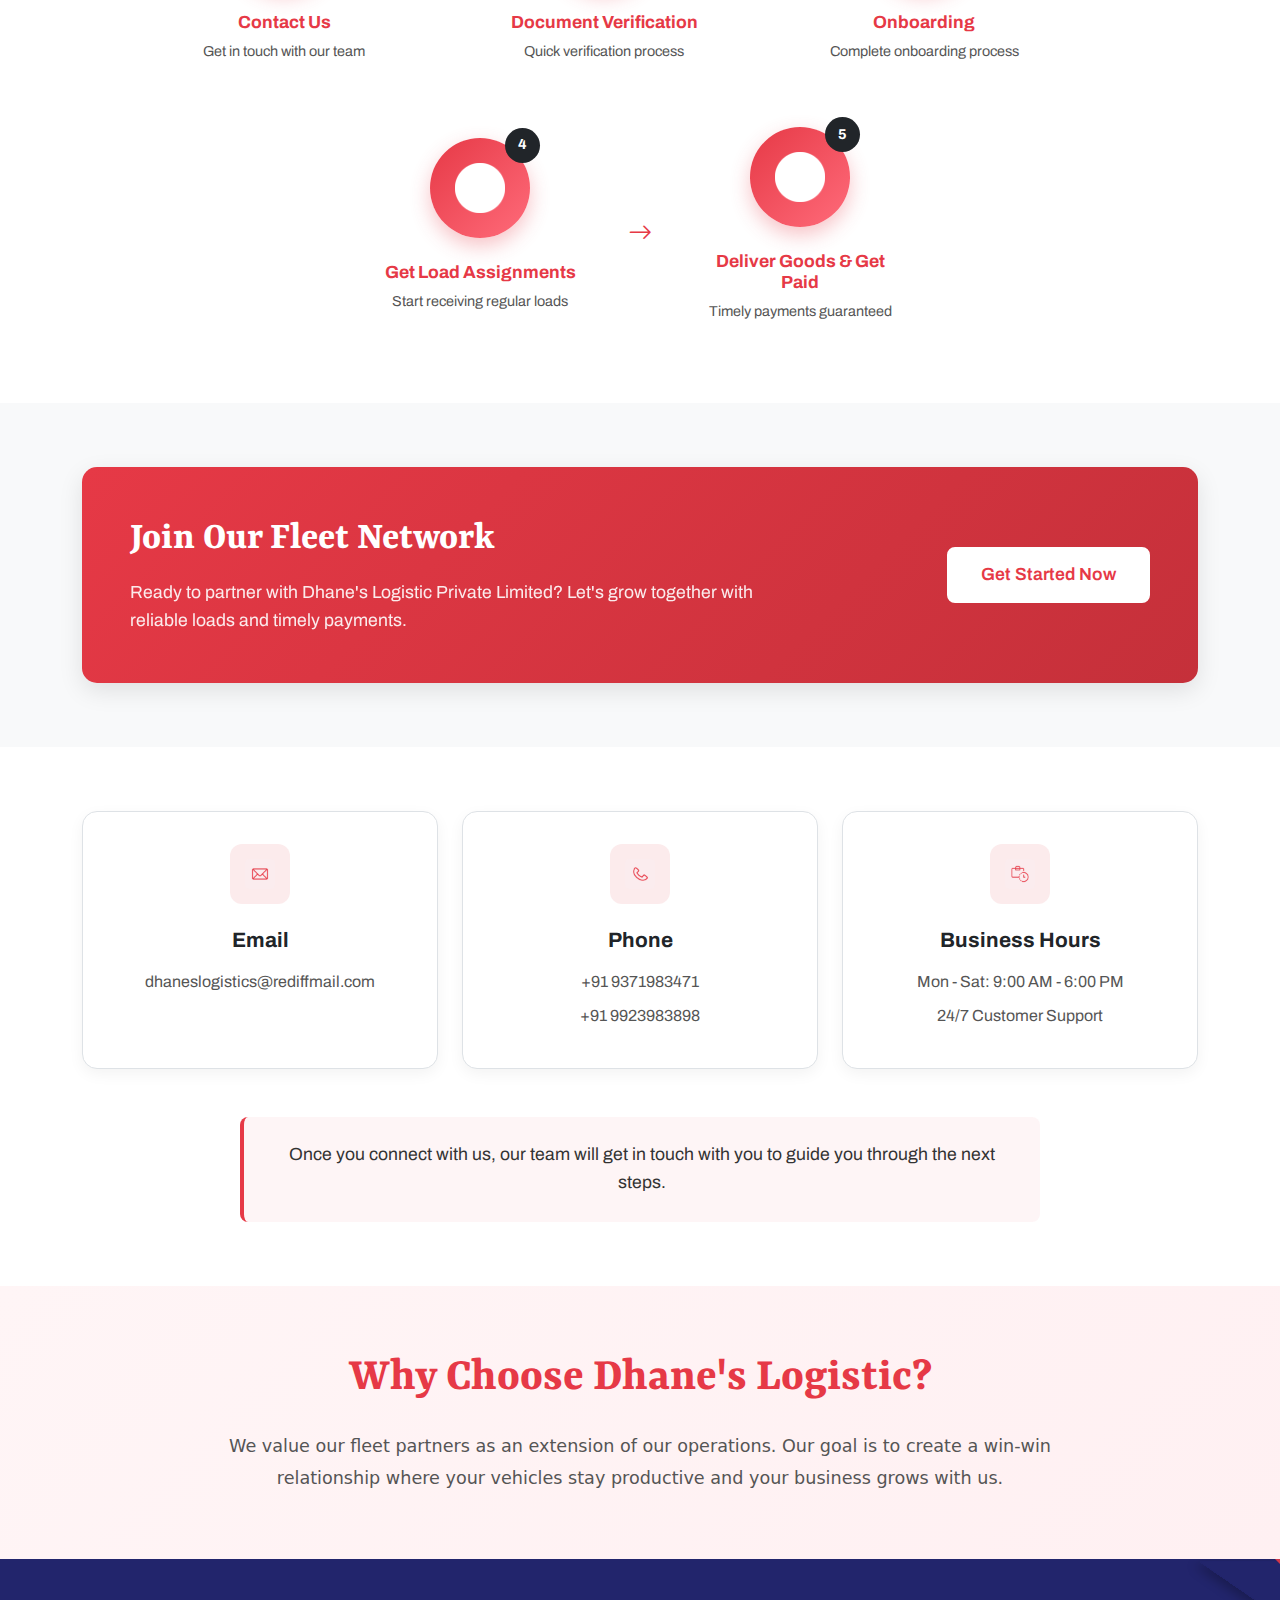
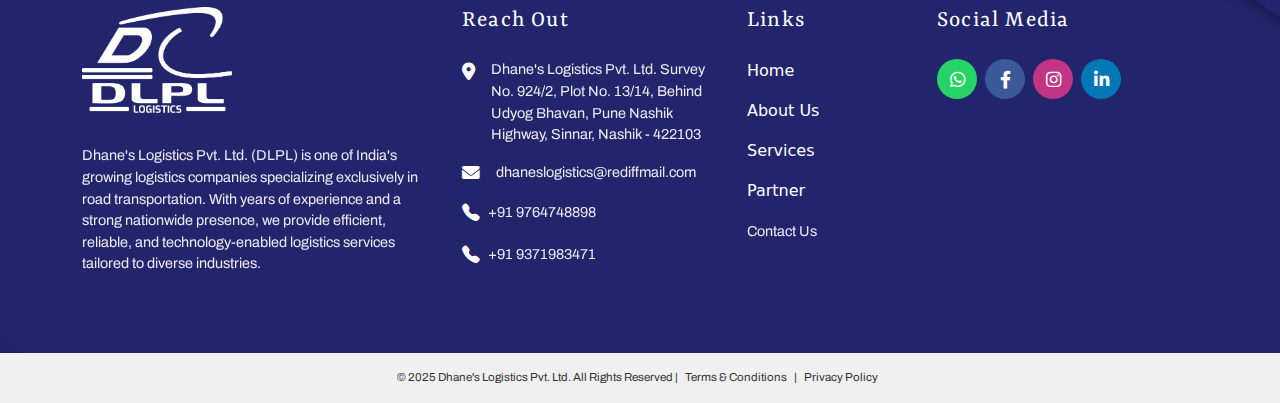
<file: travelweb-partner-fleet.html>
<!DOCTYPE html>
<html lang="en">
<head>
    <meta charset="UTF-8">
    <meta name="viewport" content="width=device-width, initial-scale=1.0">
    <title>Fleet Owner Partnership - DLPL Logistics</title>

    <!-- Bootstrap 5 CSS -->
    <link href="https://cdn.jsdelivr.net/npm/bootstrap@5.3.0/dist/css/bootstrap.min.css" rel="stylesheet">
    <!-- Bootstrap Icons -->
    <link rel="stylesheet" href="https://cdn.jsdelivr.net/npm/bootstrap-icons@1.10.5/font/bootstrap-icons.css">
    <!-- Google Fonts -->
    <link rel="preconnect" href="https://fonts.googleapis.com">
    <link rel="preconnect" href="https://fonts.gstatic.com" crossorigin>
    <link href="https://fonts.googleapis.com/css2?family=Archivo:ital,wght@0,100..900;1,100..900&family=Rasa:ital,wght@0,300..700;1,300..700&display=swap" rel="stylesheet">
    
    <!-- Custom CSS -->
    <link rel="stylesheet" href="travelweb-partner-fleet.css">
</head>
<body>

    <!-- ========== NAVBAR CONTAINER ========== -->
    <div id="navbar-container"></div>

    <!-- WhatsApp Chat Button -->
    <a href="https://wa.me/919764749898" target="_blank" class="home-sec-1-whatsapp-btn">
        <i class="bi bi-whatsapp"></i>
        <span class="whatsapp-text">Chat On WhatsApp</span>
    </a>

    <!-- ========== SECTION 1: HERO ========== -->
    <section class="fleet-hero-section">
        <div class="container text-center hero-content">
            <h1 class="hero-title">Partner</h1>
        </div>
    </section>

    <!-- ========== SECTION 2: FLEET OWNER PARTNERSHIP ========== -->
    <section class="fleet-intro-section">
        <div class="container">
            <div class="row justify-content-center">
                <div class="col-lg-10">
                    <h2 class="section-heading text-center mb-4">Fleet Owner Partnership</h2>
                    <p class="section-text text-center">
                        Partner with Dhane's Logistic Pvt Ltd and keep your vehicles moving with consistent loads,
                        transparent processes, and timely payments. Whether you own a single vehicle
                        or manage a large fleet, we help you maximize utilization and earnings.
                    </p>
                </div>
            </div>
        </div>
    </section>

    <!-- ========== SECTION 3: WHY PARTNER WITH US ========== -->
    <section class="fleet-benefits-section">
        <div class="container">
            <div class="row align-items-center g-5">
                <div class="col-lg-6">
                    <h3 class="benefits-heading mb-4">Why Partner With Us as a Fleet Owner?</h3>
                    <ul class="benefits-list list-unstyled">
                        <li class="benefit-item">
                            <i class="bi bi-check-circle-fill"></i>
                            Regular and reliable load availability
                        </li>
                        <li class="benefit-item">
                            <i class="bi bi-check-circle-fill"></i>
                            Transparent pricing and payment cycles
                        </li>
                        <li class="benefit-item">
                            <i class="bi bi-check-circle-fill"></i>
                            Optimized route planning and trip management
                        </li>
                        <li class="benefit-item">
                            <i class="bi bi-check-circle-fill"></i>
                            Dedicated support for smooth operations
                        </li>
                        <li class="benefit-item">
                            <i class="bi bi-check-circle-fill"></i>
                            Long-term association and repeat business opportunities
                        </li>
                    </ul>
                </div>
                <div class="col-lg-6">
                    <div class="benefits-image-container">
                        <img src="images/travelweb-partner-fleet-img2.png" alt="Fleet Partnership" class="img-fluid benefits-image">
                    </div>
                </div>
            </div>
        </div>
    </section>

    <!-- ========== SECTION 4: HOW IT WORKS ========== -->
    <section class="how-it-works-section">
        <div class="container">
            <h2 class="section-heading text-center mb-5">How It Works</h2>
            
            <div class="process-timeline">
                <!-- Step 1 -->
                <div class="process-step">
                    <div class="step-icon-wrapper">
                        <div class="step-number">1</div>
                        <img src="images/travelweb-partner-fleet-img3.png" alt="Contact Us" class="step-icon">
                    </div>
                    <h4 class="step-title">Contact Us</h4>
                    <p class="step-description">Get in touch with our team</p>
                </div>
                
                <div class="timeline-arrow">
                    <i class="bi bi-arrow-right"></i>
                </div>
                
                <!-- Step 2 -->
                <div class="process-step">
                    <div class="step-icon-wrapper">
                        <div class="step-number">2</div>
                        <img src="images/travelweb-partner-fleet-img4.png" alt="Document Verification" class="step-icon">
                    </div>
                    <h4 class="step-title">Document Verification</h4>
                    <p class="step-description">Quick verification process</p>
                </div>
                
                <div class="timeline-arrow">
                    <i class="bi bi-arrow-right"></i>
                </div>
                
                <!-- Step 3 -->
                <div class="process-step">
                    <div class="step-icon-wrapper">
                        <div class="step-number">3</div>
                        <img src="images/travelweb-partner-fleet-img5.png" alt="Onboarding" class="step-icon">
                    </div>
                    <h4 class="step-title">Onboarding</h4>
                    <p class="step-description">Complete onboarding process</p>
                </div>
                
                <div class="timeline-arrow">
                    <i class="bi bi-arrow-right"></i>
                </div>
                
                <!-- Step 4 -->
                <div class="process-step">
                    <div class="step-icon-wrapper">
                        <div class="step-number">4</div>
                        <img src="images/travelweb-partner-fleet-img6.png" alt="Get Load Assignments" class="step-icon">
                    </div>
                    <h4 class="step-title">Get Load Assignments</h4>
                    <p class="step-description">Start receiving regular loads</p>
                </div>
                
                <div class="timeline-arrow">
                    <i class="bi bi-arrow-right"></i>
                </div>
                
                <!-- Step 5 -->
                <div class="process-step">
                    <div class="step-icon-wrapper">
                        <div class="step-number">5</div>
                        <img src="images/travelweb-partner-fleet-img7.png" alt="Deliver & Get Paid" class="step-icon">
                    </div>
                    <h4 class="step-title">Deliver Goods & Get Paid</h4>
                    <p class="step-description">Timely payments guaranteed</p>
                </div>
            </div>
        </div>
    </section>

    <!-- ========== SECTION 5: CTA BANNER ========== -->
    <section class="fleet-cta-section">
        <div class="container">
            <div class="cta-banner">
                <div class="row align-items-center">
                    <div class="col-lg-8">
                        <h2 class="cta-title mb-3">Join Our Fleet Network</h2>
                        <p class="cta-text mb-0">
                            Ready to partner with Dhane's Logistic Private Limited? 
                            Let's grow together with reliable loads and timely payments.
                        </p>
                    </div>
                    <div class="col-lg-4 text-lg-end mt-4 mt-lg-0">
                        <a href="contact.html" class="cta-button">Get Started Now</a>
                    </div>
                </div>
            </div>
        </div>
    </section>

    <!-- ========== SECTION 6: CONTACT INFO ========== -->
    <section class="contact-info-section">
        <div class="container">
            <div class="row g-4 justify-content-center">
                <!-- Email -->
                <div class="col-md-6 col-lg-4">
                    <div class="info-card">
                        <div class="info-icon-wrapper">
                            <img src="images/travelweb-partner-img8.png" alt="Email" class="info-icon">
                        </div>
                        <h4 class="info-title">Email</h4>
                        <p class="info-text">dhaneslogistics@rediffmail.com</p>
                    </div>
                </div>
                
                <!-- Phone -->
                <div class="col-md-6 col-lg-4">
                    <div class="info-card">
                        <div class="info-icon-wrapper">
                            <img src="images/travelweb-partner-img9.png" alt="Phone" class="info-icon">
                        </div>
                        <h4 class="info-title">Phone</h4>
                        <p class="info-text">+91 9371983471</p>
                        <p class="info-text">+91 9923983898</p>
                    </div>
                </div>
                
                <!-- Business Hours -->
                <div class="col-md-6 col-lg-4">
                    <div class="info-card">
                        <div class="info-icon-wrapper">
                            <img src="images/travelweb-partner-img10.png" alt="Business Hours" class="info-icon">
                        </div>
                        <h4 class="info-title">Business Hours</h4>
                        <p class="info-text">Mon - Sat: 9:00 AM - 6:00 PM</p>
                        <p class="info-text">24/7 Customer Support</p>
                    </div>
                </div>
            </div>
            
            <div class="process-note mt-5">
                <p class="note-text">
                    Once you connect with us, our team will get in touch with you to guide
                    you through the next steps.
                </p>
            </div>
        </div>
    </section>

    <!-- ========== SECTION 7: WHY CHOOSE US ========== -->
    <section class="why-choose-section">
        <div class="container">
            <div class="row justify-content-center">
                <div class="col-lg-10">
                    <h2 class="section-heading text-center mb-4">Why Choose Dhane's Logistic?</h2>
                    <p class="section-text text-center">
                        We value our fleet partners as an extension of our operations. Our goal is to create a win-win
                        relationship where your vehicles stay productive and your business grows with us.
                    </p>
                </div>
            </div>
        </div>
    </section>

    <!-- ========== FOOTER CONTAINER ========== -->
    <div id="footer-container"></div>

    <!-- Bootstrap JS Bundle -->
    <script src="https://cdn.jsdelivr.net/npm/bootstrap@5.3.0/dist/js/bootstrap.bundle.min.js"></script>
    <!-- Transport JS - Footer Loader -->
    <script src="transport.js"></script>
</body>
</html>
</file>
<file: footer.css>
/* Custom CSS for Footer (footer.css) */



/* Custom class for text that uses Archivo font (for general content in footer) */
.footer-text {
    font-family: 'Archivo', sans-serif;
    font-size: 0.9em;
    opacity: 0.9;
    color: #fff; /* Default text color for the main footer section */
}

/* Footer Container Styling */
.footer {
    background-image: url('images/footer-main-bg-image.svg'); /* The main background image */
    background-size: cover;
    background-position: center;
    background-repeat: no-repeat;
   
}



/* Ensure content is above the overlay */
.footer .container {
    position: relative;
    z-index: 2;
}

/* Logo Styling */
.footer-logo {
    max-width: 150px; /* Adjust logo size */
    height: auto;
    display: block; /* Ensures it behaves as a block element for centering */
    margin-bottom: 9% !important;
}

/* Heading Styling */
.footer-heading {
    font-family: 'Rasa', sans-serif; /* Main headings font */
    font-weight: 400;
    /* text-transform: uppercase; */
    font-size: 1.5em;
    letter-spacing: 0.05em;
    color: #fff; /* Ensure headings are white */
}

/* Contact Item Styling */
.contact-item i {
    font-size: 1.1em;
    color: #fff; /* Icon color */
}

.contact-item .footer-link {
    color: #fff;
    text-decoration: none;
    transition: color 0.3s ease;
}

.contact-item .footer-link:hover {
    color: #e6304d; /* Red color on hover */
}

/* Links List Styling */
.footer-links-list li {
    margin-bottom: 8px; /* Adjust spacing between links */
}

.footer-links-list .footer-link {
    color: #fff;
    text-decoration: none;
    display: inline-block; /* Allows padding/margin, but doesn't take full width */
    transition: color 0.3s ease;
}

.footer-links-list .footer-link:hover {
    color: #e6304d; /* Red color on hover */
}

/* Social Icons Styling */
/* .social-icons {
    justify-content: center !important;
} */

.social-icon {
    width: 40px;
    height: 40px;
    border-radius: 50%; /* Makes icons circular */
    color: #fff;
    font-size: 1.1em;
    text-decoration: none;
    transition: background-color 0.3s ease, transform 0.3s ease;
    flex-shrink: 0; /* Prevent icons from shrinking on small screens */
}

/* Specific background colors for social media icons */
.social-icon.whatsapp { background-color: #25d366; }
.social-icon.facebook { background-color: #3b5998; }
.social-icon.instagram { background-color: #C13584; } /* Instagram's signature pink/purple */
.social-icon.linkedin { background-color: #0077b5; }

.social-icon:hover {
    transform: translateY(-3px); /* Subtle lift effect on hover */
}

/* Footer Bottom Bar Styling */
.footer-bottom-bar {
    background-color: #f0f0f0; /* Light grey background */
    color: #333; /* Darker text for contrast */
    font-size: 0.85em;
    margin-top: 3%; /* Space above the bottom bar */
}

.footer-bottom-bar .footer-text {
    color: #333 !important; /* Override default white for bottom bar text */
    font-size: 0.85em; /* Ensure font size is consistent */
    opacity: 1; /* Make it fully opaque */
}

.footer-bottom-bar .footer-bottom-link {
    color: #333;
    text-decoration: none;
    margin: 0 5px;
    transition: color 0.3s ease;
}

.footer-bottom-bar .footer-bottom-link:hover {
    color: #e6304d; /* Red color on hover */
}

/* Responsive Adjustments */
@media (max-width: 991.98px) { /* Medium devices (tablets) and below */
    .footer-section-company {
        text-align: center; /* Center logo and text on smaller screens */
    }
    .footer-logo {
        margin-left: auto;
        margin-right: auto;
    }
    .footer-heading {
        text-align: center;
    }
    .contact-item,
    .footer-links-list,
    .social-icons {
        justify-content: center !important; /* Center content within these blocks */
       text-align: center;
    }
    .footer-links-list {
        padding-left: 0; /* Remove default ul padding when centered */
    }
}

@media (max-width: 767.98px) { /* Small devices (landscape phones) and below */
    /* Adjust gradient percentages if needed for smaller screens for better visual */
    .footer-overlay {
        background:
            linear-gradient(135deg, rgba(230, 48, 77, 0.7) 25%, transparent 25.5%) top left / 100% 100% no-repeat,
            linear-gradient(45deg, transparent 75%, rgba(230, 48, 77, 0.7) 75.5%) bottom right / 100% 100% no-repeat;
    }
    .footer-text, .footer-bottom-bar p {
        font-size: 0.8em;
    }
    .footer-heading {
        font-size: 1em;
        margin-bottom: 1.5rem !important; /* Override Bootstrap default margin for smaller headings */
    }
    .social-icon {
        width: 35px;
        height: 35px;
        font-size: 1em;
    }
}

@media (max-width: 575.98px) { /* Extra small devices (portrait phones) and below */
    .footer-bottom-bar p {
        flex-direction: column; /* Stack links vertically */
        display: flex;
        align-items: center;
    }
    .footer-bottom-bar .footer-bottom-link {
        margin: 5px 0; /* Add vertical margin for stacked links */
    }

}
</file>
<file: navbar.css>
body {
    font-family: 'Archivo', Arial, sans-serif;
    margin: 0;
    padding: 0;
}

/* Top Info Bar */
.top-info-bar {
    background: #292c6d;
    color: #fff;
    font-size: 14px;
    height: 36px;
    font-family: 'Archivo', Arial, sans-serif;
    overflow: hidden;
    white-space: nowrap;
}

.top-info-bar i { 
    font-size: 1rem; 
    color: #fff; 
}

.top-info-bar a { 
    color: #fff; 
    text-decoration: none; 
}

.top-info-bar a:hover { 
    text-decoration: underline; 
}

.nav-heading-line { 
    margin-left: 2%; 
}

/* Main Navbar */
.main-navbar {
    background: #fff;
    border-bottom: 2px solid #f5f5f5;
    font-family: 'Archivo', Arial, sans-serif;
    box-shadow: 0 2px 10px rgba(0, 0, 0, 0.1);
}

.navbar-brand img {
    height: 60px;
    width: auto;
    margin-left: 5%;
}

.navbar-nav .nav-link {
    color: #292c6d;
    font-weight: 500;
    font-size: 18px;
    margin-right: 18px;
    transition: color 0.3s ease, border-color 0.3s ease;
    padding: 8px 12px;
    position: relative;
}

/* Hover underline effect for desktop */
.navbar-nav .nav-link::after {
    content: '';
    position: absolute;
    bottom: 0;
    left: 50%;
    transform: translateX(-50%);
    width: 0;
    height: 2px;
    background: #e43d4e;
    transition: width 0.3s ease;
}

.navbar-nav .nav-link:hover::after,
.navbar-nav .nav-link.active::after {
    width: 80%;
}

.navbar-nav .nav-link:last-child { 
    margin-right: 0; 
}

.navbar-nav .nav-link:hover,
.navbar-nav .nav-link.active { 
    color: #e43d4e; 
}

/* Dropdown Menu Styling */
.dropdown-menu {
    border: none;
    box-shadow: 0 4px 15px rgba(0, 0, 0, 0.15);
    border-radius: 8px;
    padding: 8px 0;
    margin-top: 8px;
}

.dropdown-item {
    color: #292c6d;
    font-weight: 500;
    padding: 10px 20px;
    transition: all 0.3s ease;
}

.dropdown-item:hover {
    background: #f8f9fa;
    color: #e43d4e;
    padding-left: 25px;
}

.dropdown-item i {
    color: #e43d4e;
    transition: transform 0.3s ease;
}

.dropdown-item:hover i {
    transform: translateX(3px);
}

/* Contact Button */
.contact-btn {
    background: #e43d4e;
    color: #fff !important;
    font-weight: 500;
    border-radius: 8px;
    padding: 10px 28px;
    font-size: 17px;
    transition: all 0.3s ease;
    text-decoration: none;
    display: inline-block;
}

.contact-btn:hover, 
.contact-btn.active {
    background: #c92c3a;
    color: #fff !important;
    transform: translateY(-2px);
    box-shadow: 0 4px 12px rgba(228, 61, 78, 0.3);
}

/* Custom Toggler */
.navbar-toggler {
    border: 2px solid #292c6d;
    padding: 8px 10px;
    border-radius: 8px;
    transition: all 0.3s ease;
}

.navbar-toggler:hover {
    background: #292c6d;
}

.navbar-toggler:hover .navbar-toggler-icon {
    background-image: url("data:image/svg+xml,%3csvg xmlns='http://www.w3.org/2000/svg' viewBox='0 0 30 30'%3e%3cpath stroke='rgba(255, 255, 255, 1)' stroke-linecap='round' stroke-miterlimit='10' stroke-width='2' d='M4 7h22M4 15h22M4 23h22'/%3e%3c/svg%3e");
}

.navbar-toggler:focus { 
    box-shadow: 0 0 0 0.25rem rgba(41, 44, 109, 0.25);
    outline: none; 
}

.navbar-toggler-icon { 
    width: 24px; 
    height: 24px; 
}

.navbar-nav { 
    gap: 8px; 
}

/* Desktop Styles (992px and above) */
@media (min-width: 992px) {
    .navbar-nav .nav-link::after {
        display: block;
    }
}

/* Tablet and Mobile Styles (991px and below) */
@media (max-width: 991.98px) {
    .top-info-bar {
        display: none !important;
    }

    .navbar-brand img {
        height: 50px;
        margin-left: 0;
    }

    .main-navbar {
        padding-top: 10px;
        padding-bottom: 10px;
    }

    .navbar-collapse {
        background: #fff;
        border-radius: 0 0 12px 12px;
        box-shadow: 0 4px 15px rgba(0, 0, 0, 0.1);
        margin-top: 15px;
        padding: 0;
    }

    .navbar-nav {
        padding: 15px 0;
        text-align: center;
        gap: 0;
    }

    .navbar-nav .nav-link {
        margin-right: 0;
        margin-bottom: 5px;
        font-size: 17px;
        padding: 12px 20px;
        display: block;
        border-radius: 8px;
    }

    .navbar-nav .nav-link::after {
        display: none;
    }

    .navbar-nav .nav-link:hover {
        background: #f8f9fa;
    }

    .navbar-nav .nav-link.active {
        background: #292c6d;
        color: #fff !important;
    }

    .navbar-nav .nav-link.active:hover {
        background: #1f2254;
    }

    /* Dropdown in mobile */
    .dropdown-menu {
        border: none;
        box-shadow: none;
        background: transparent;
        padding: 0;
        margin-top: 0;
        text-align: center;
    }

    .dropdown-item {
        padding: 10px 20px;
        font-size: 16px;
    }

    .dropdown-item:hover {
        background: #f8f9fa;
        padding-left: 20px;
    }

    .contact-btn {
        width: auto;
        display: inline-block;
        text-align: center;
        margin: 10px 20px 5px 20px;
        padding: 12px 40px;
    }
}

/* Tablet Specific (768px to 991px) */
@media (min-width: 768px) and (max-width: 991.98px) {
    .navbar-brand img {
        height: 55px;
    }

    .navbar-nav .nav-link {
        font-size: 18px;
        padding: 14px 25px;
    }

    .dropdown-item {
        font-size: 17px;
    }

    .contact-btn {
        font-size: 18px;
        padding: 13px 45px;
    }
}

/* Mobile Styles (767px and below) */
@media (max-width: 767.98px) {
    .navbar-brand img { 
        height: 45px; 
    }

    .navbar-nav .nav-link { 
        font-size: 16px; 
        padding: 10px 15px; 
    }

    .contact-btn { 
        font-size: 16px; 
        padding: 10px 30px; 
    }

    .dropdown-item {
        font-size: 15px;
        padding: 8px 15px;
    }
}

/* Small Mobile Styles (480px and below) */
@media (max-width: 480px) {
    .navbar-brand img { 
        height: 40px; 
    }

    .main-navbar { 
        padding-left: 12px !important; 
        padding-right: 12px !important; 
    }

    .navbar-nav .nav-link { 
        font-size: 15px;
        padding: 10px 12px;
    }

    .contact-btn {
        font-size: 15px;
        padding: 10px 25px;
        margin: 10px 15px 5px 15px;
    }

    .dropdown-item {
        font-size: 14px;
    }
}




/* navbar 360 */

body{
    scroll-behavior: smooth;
}

.navbar-section{
    /* background-image: url('images/nav-bgimg.png'); */
    background: transparent;
    /* height: 11vh; */
    /* position: absolute; */
    top: 0;
    width: 100%;
    z-index: 9;
    margin: 20px 0px 20px 0;

    padding: 0 4% 0px 2px;
    /* box-shadow: 0px 4px 4px 0px rgba(57, 97, 95, 0.25); */

}
nav {
    /* background-color: white; */
    /* box-shadow: 3px 3px 5px rgba(0, 0, 0, 0.1); */
   
}


nav ul {
    width: 100%;
    list-style: none;
    display: flex;
    justify-content: left;
    align-items: baseline;
    margin: 0%;
    padding: 0;
}
nav li{
    height: 48px;
}

nav li a{
    /* height: 70px; */
    font-weight: 500;
    font-size: 1rem;
    color: black;
    font-family: "Inter", sans-serif;
    transition: transform 0.3s ease-in-out; /* Smooth transition */
}

 nav li a:hover{
    color: rgba(0, 51, 153, 1);
    transform: scale(1.1); /* Zoom effect */
} 

nav a {
    height: 100%;
    padding: 0 30px;
    text-decoration: none;
    display: flex;
    align-items: center;
    justify-content: center;
    color: black;
}

nav a:hover {
    /* background-color: #f0f0f0; */
}

.bit-land-nav-contactus{
    /* background: #E4813A; */
    border-radius: 8px;
    font-family: "Inter", sans-serif;
    color: #FFFF;
    font-weight: 400;
    background: rgba(230, 57, 70, 1);
    margin-right: 17px !important;
}

.bit-land-nav-contactus:hover{
    color: #FFFF;
    
}

nav :first-child {
    margin-right: auto;
}

#nav-bar {
    position: fixed;
    top: 0;
    right: 0;
}

.sidebar {
    position: fixed;
    top: 0;
    right: 0;
    height: 100vh;
    /* width: 250px; */
    z-index: 999;
    /* background-color: white; */
    backdrop-filter: blur(10px);
    box-shadow: -10px 0 10px white;
    display: none;
    flex-direction: column;
    align-items: flex-start;
    justify-content: flex-start;
}
.inner-div-sidebar {
    display: flex;
    justify-content: space-between;
    width: 100%;
}
.navbar-social-media-icon {
    display: flex;
    justify-content: space-evenly;
    margin: 6% 0% 0% 0%;
}
.navbar-social-media-icon-img{
    width: 10%;
}

.sidebar.open {
    display: flex;
    padding-left: 0;
}

.sidebar li {
    width: 100%;
    
}


#home-nav{
    margin-top: 10%;
}
.sidebar li a {
    width: 100%;

    /* margin-left: 30%; */
    font-size: 1rem;
    font-family: sans-serif;
    font-weight: 500;
}

.menu-button{
    display: none;
}
.navbar-logo-img1{
    width: 100%;
    margin-left: 50%;
}

#navbar-logo-black {
    width: 15%;
    margin-left: 5%;
    margin-top: 2%;
}
.navbar-copywright{
    font-weight: 600;
    margin-top: 5%;
    font-weight: 600;

    font-size: 1.3rem;
    text-align: center;
    width: 100%;
    /* color: white; */
}

.navbar-copywright p{
    color: white;
}


.Mukund-Transgear-sec-2-search{
        /* margin-left: 5%; */
    /* padding: 8%; */
    border-radius: 10px;
    border: none;
    background: transparent;
    color: white;
    border: none;
    outline: none;
    opacity: 2;
}
.search-div{
    background: rgba(57, 97, 95, 1);
    display: flex;
    align-items: center;
    padding: 10px 10px 10px 10px;
    border-radius: 10px;
}


.search-div1-main{
    display: flex
;
    justify-content: center;
    align-items: center;
    margin: 16px 0 0 0;

}
.search-div1{
    background: rgba(57, 97, 95, 1);
    display: flex;
    align-items: center;
    padding: 10px 10px 10px 10px;
    border-radius: 10px;
    width: fit-content;
    margin-right: 0 !important;
}

@media(max-width: 800px){

    .contactusOnmobile{
        display: flex;
        justify-content: center;
align-items: center;
    }
    .bit-land-nav-contactus {
        width: fit-content !important;
        margin: 0 !important;
    }    
    .sidebar li a:hover {
        background-color: none;

    }
    
    .hideOnMobile{
        display: none;
    }
    .menu-button{
        display: block;
    }
    .navbar-social-media-icon :first-child {
        margin-right: 0px;
    }
    
    #sidebari1{
        color: black;
    }
    nav a {
    color:black;
    }
}
@media(max-width: 600px){
    .sidebar{
        width: 100%;
    }

    .navbar-section {
        /* background-image: url(images/nav-bgimg.png); */
        background: transparent;
        /* height: 11vh; */
        /* position: absolute; */
        top: 0;
        width: 100%;
        z-index: 9;
        margin: 7px 0px 7px 0;
        padding: 0 4% 0 2px;
    }
}

.Mukund-Transgear-sec-2-search::placeholder {
    color: white;
    opacity: 1; 
    font-weight: 500;
    font-family: "Inter", sans-serif;
    /* Ensure it's fully visible */
}



.dropdown {
    position: relative;
  }
  
  .dropdown-content {

    display: none;
     position:absolute ; 
    /* top: 100%; */
    left: 0;
    background-color: white;
    /* min-width: 200px; */
    width: max-content;
    box-shadow: 0 8px 16px rgba(0,0,0,0.2);
    z-index: 999;
  }
  
  .dropdown-content li {
    padding: 0;
    margin: 0%;
    border-bottom: 1px solid #ddd;
    /* border-radius: 5px;
    text-align: center; */
  }
  
  .dropdown-content li a {
    text-decoration: none;
    color: black;
    /* display: block; */
  }
  
  .dropdown:hover .dropdown-content {
    display: block;
  }
  
  .dropdown-content li:hover {
    background-color: #f0f0f0;
  }
  

/* ***Navbar css******ended***** */


@media (min-width:320px) and (max-width:780px){
    .navbar-logo-img1{
        width: 62%;
        margin-left: 10%;
    }
}


















/* WhatsApp Chat Button - FLOATING ABOVE ALL SECTIONS */
.home-sec-1-whatsapp-btn {
    position: fixed;
    bottom: 30px;
    right: 30px;
    background-color: white;
    color: #25D366;
    padding: 12px 24px;
    border-radius: 30px;
    font-family: 'Archivo', sans-serif;
    font-weight: 600;
    font-size: 1rem;
    text-decoration: none;
    display: flex;
    align-items: center;
    gap: 10px;
    box-shadow: 0 4px 12px rgba(0, 0, 0, 0.15);
    transition: all 0.3s ease;
    z-index: 9999;
}

.home-sec-1-whatsapp-btn i {
    font-size: 1.5rem;
}

.home-sec-1-whatsapp-btn:hover {
    background-color: #25D366;
    color: white;
    transform: translateY(-3px);
    box-shadow: 0 6px 20px rgba(37, 211, 102, 0.4);
}

/* Animations */
@keyframes fadeInLeft {
    from {
        opacity: 0;
        transform: translateX(-30px);
    }
    to {
        opacity: 1;
        transform: translateX(0);
    }
}

@keyframes fadeInUp {
    from {
        opacity: 0;
        transform: translateY(30px);
    }
    to {
        opacity: 1;
        transform: translateY(0);
    }
}
   .home-sec-1-whatsapp-btn {
        bottom: 20px;
        right: 20px;
        padding: 10px 20px;
        font-size: 0.9rem;
    }

    .home-sec-1-whatsapp-btn i {
        font-size: 1.3rem;
    }


       .home-sec-1-whatsapp-btn span {
        display: none;
    }

    .home-sec-1-whatsapp-btn {
        padding: 12px;
        border-radius: 50%;
        width: 50px;
        height: 50px;
        justify-content: center;
    }

    .home-sec-1-whatsapp-btn i {
        font-size: 1.5rem;
    }
</file>
<file: travelweb-aboutus.css>
/* ================= GLOBAL RESETS & VARIABLES ================= */
* {
    margin: 0;
    padding: 0;
    box-sizing: border-box;
}

body {
    font-family: "Archivo", system-ui, -apple-system, sans-serif;
    background: #f8f9fa;
    color: #212121;
    line-height: 1.6;
}

/* WhatsApp Floating Button */
.home-sec-1-whatsapp-btn {
    position: fixed;
    bottom: 2rem;
    right: 2rem;
    background-color: white;
    color: #25D366;
    padding: 0.8rem 1.5rem;
    border-radius: 30px;
    font-family: 'Archivo', sans-serif;
    font-weight: 600;
    font-size: 0.9rem;
    text-decoration: none;
    display: flex;
    align-items: center;
    gap: 0.5rem;
    box-shadow: 0 4px 12px rgba(0, 0, 0, 0.15);
    transition: all 0.3s ease;
    z-index: 9999;
}

.home-sec-1-whatsapp-btn i {
    font-size: 1.3rem;
}

.home-sec-1-whatsapp-btn:hover {
    background-color: #25D366;
    color: white;
    transform: translateY(-3px);
    box-shadow: 0 6px 20px rgba(37, 211, 102, 0.4);
}

/* ================= SECTION 1: HERO ================= */
.travelweb-aboutus-sec-1 {
    background-image: url('/images/about-us-heading-bg-img-t.svg');
    background-size: cover;
    background-position: center;
    min-height: 420px;
    width: 100%;
    position: relative;
    display: flex;
    align-items: center;
    justify-content: center;
}

.travelweb-aboutus-sec-1-p1 {
    font-family: "Rasa", serif;
    font-weight: 700;
    font-size: 3.5rem;
    color: #FFFFFF;
    text-align: center;
    text-shadow: 2px 2px 4px rgba(0,0,0,0.5);
    margin: 0;
}

/* ================= SECTION 2: INTRO ================= */
.travelweb-aboutus-sec-2 {
    background-color: white;
}

.travelweb-aboutus-sec-2-p1 {
    font-family: "Rasa", serif;
    font-weight: 700;
    font-size: 2.5rem;
    text-align: center;
    color: #E63946;
    margin-bottom: 1.5rem;
}

.travelweb-aboutus-sec-2-content {
    max-width: 900px;
    margin: 0 auto;
    text-align: center;
}

.travelweb-aboutus-sec-2-text, 
.travelweb-aboutus-sec-2-subtext {
    font-family: "Archivo", sans-serif;
    font-size: 1.1rem;
    color: #555;
    line-height: 1.6;
    margin-bottom: 1.5rem;
}

.travelweb-aboutus-sec-2-text strong {
    font-weight: 700;
    color: #333;
}

/* ================= SECTION 3: TRUCK IMAGE ================= */
.truck-img-section {
    background-color: #f8f9fa;
}

.travelweb-aboutus-img2 {
    max-height: 400px;
    width: auto;
    max-width: 100%;
}

/* ================= SECTION 4: VISION / MISSION ================= */
.section-4-wrapper {
    background: #FFF3F5;
}

.travelweb-aboutus-sec-4-title {
    font-family: "Rasa", serif;
    font-weight: 700;
    font-size: 2rem;
    color: #E63946;
    margin-bottom: 1rem;
}

.travelweb-aboutus-sec-4-desc {
    font-family: "Archivo", sans-serif;
    font-size: 1.1rem;
    color: #333;
    line-height: 1.6;
}

.travelweb-aboutus-img3,
.travelweb-aboutus-img4 {
    max-width: 250px;
    height: auto;
}

/* ================= SECTION 5: TIMELINE ================= */
.travelweb-aboutus-sec-5 {
    background: #ffffff;
}

.travelweb-aboutus-sec-5-p {
    font-family: "Rasa", serif;
    font-weight: 700;
    font-size: 2.5rem;
    text-align: center;
    color: #E63946;
    margin-bottom: 2rem;
}

.section-5 {
    padding: 2rem 0;
    width: 100%;
}

.section-5-container {
    max-width: 1400px;
    margin: 0 auto;
    padding: 0 1rem;
}

.section-5-timeline {
    position: relative;
    overflow-x: auto;
    overflow-y: visible;
    padding: 3rem 0;
    -webkit-overflow-scrolling: touch;
    scrollbar-width: thin;
    scrollbar-color: rgba(230, 57, 70, 0.3) transparent;
}

.section-5-timeline::-webkit-scrollbar {
    height: 6px;
}

.section-5-timeline::-webkit-scrollbar-thumb {
    background: rgba(230, 57, 70, 0.4);
    border-radius: 3px;
}

.section-5-timeline::-webkit-scrollbar-track {
    background: transparent;
}

.section-5-timeline-wrapper {
    position: relative;
    min-width: min-content;
    display: flex;
    align-items: center;
    min-height: 180px;
}

.section-5-timeline-line {
    position: absolute;
    left: 0;
    right: 0;
    top: 50%;
    height: 3px;
    background: linear-gradient(90deg, #e63946 0%, #e63946 100%);
    transform: translateY(-50%);
    z-index: 1;
}

.section-5-timeline-row {
    display: flex;
    position: relative;
    width: 100%;
    align-items: center;
    gap: 2rem;
}

.section-5-node {
    position: relative;
    flex: 0 0 auto;
    width: 140px;
    display: flex;
    flex-direction: column;
    align-items: center;
    justify-content: center;
}

.section-5-node-dot {
    width: 16px;
    height: 16px;
    background: #e63946;
    border-radius: 50%;
    box-shadow: 0 0 0 8px rgba(230, 57, 70, 0.15);
    z-index: 3;
    transition: all 0.3s ease;
}

.section-5-node:hover .section-5-node-dot {
    transform: scale(1.2);
}

.section-5-node-connector {
    position: absolute;
    left: 50%;
    width: 3px;
    background: #e63946;
    transform: translateX(-50%);
    z-index: 2;
}

.section-5-node-top .section-5-node-connector {
    bottom: 50%;
    height: 50px;
    margin-bottom: 8px;
}

.section-5-node-bottom .section-5-node-connector {
    top: 50%;
    height: 50px;
    margin-top: 8px;
}

.section-5-node-label {
    position: absolute;
    text-align: center;
    white-space: nowrap;
    z-index: 4;
    font-family: "Archivo", sans-serif;
}

.section-5-node-top .section-5-node-label { 
    bottom: calc(50% + 58px); 
}

.section-5-node-bottom .section-5-node-label { 
    top: calc(50% + 58px); 
}

.section-5-city { 
    font-size: 1rem; 
    color: #333;
    font-weight: 600;
    margin-bottom: 0.3rem;
}

.section-5-year { 
    font-size: 1.1rem; 
    font-weight: 700; 
    color: #e63946; 
}

/* ================= SECTION 6: STATS ================= */
.travelweb-aboutus-sec-6 {
    background-image: url('images/travelweb-aboutus-img6.png');
    background-size: cover;
    background-position: center;
    background-repeat: no-repeat;
}

.stats-item {
    display: flex;
    flex-direction: column;
    align-items: center;
    justify-content: center;
}

.Journey-img {
    width: 60px;
    height: 60px;
    object-fit: contain;
    filter: brightness(0) invert(1);
}

.stats-num {
    font-family: "Archivo", sans-serif;
    font-weight: 700;
    font-size: 2.5rem;
    color: #FFFFFF;
    margin: 0.5rem 0;
}

.stats-label {
    font-family: "Archivo", sans-serif;
    font-weight: 500;
    font-size: 1.1rem;
    color: #FFFFFF;
}

/* ================= SECTION 7: GROWTH ================= */
.travelweb-aboutus-sec-7 {
    background-color: white;
}

.travelweb-aboutus-sec-7-p1 {
    font-family: "Rasa", serif;
    font-weight: 700;
    font-size: 2.5rem;
    color: #E63946;
    text-align: center;
}

.travelweb-aboutus-sec-7-p2 {
    font-family: "Archivo", sans-serif;
    font-size: 1.1rem;
    text-align: center;
    color: #555;
    max-width: 800px;
    margin: 0 auto;
}

.graph-image-about-us-main-div {
    display: flex;
    justify-content: center;
}

.travelweb-aboutus-img12 {
    max-width: 100%;
    height: auto;
}

/* ================= SECTION 8: TEAM CAROUSEL ================= */
.aboutus-carousel-section {
    position: relative;
    width: 100%;
    overflow: hidden;
}

.aboutus-carousel {
    width: 100%;
    position: relative;
}

.aboutus-carousel-window {
    overflow: hidden;
    width: 100%;
    position: relative;
}

.aboutus-carousel-track {
    display: flex;
    transition: transform 0.6s ease-in-out;
    width: 100%;
}

.travelweb-aboutus-sec-8 {
    background-image: url('images/travelweb-aboutus-img13.png');
    background-size: cover;
    background-repeat: no-repeat;
    background-position: center;
    min-width: 100%;
    padding: 4rem 0;
}

.carousel-card {
    flex: 0 0 100%;
    width: 100%;
    box-sizing: border-box;
}

.team-img {
    border-radius: 10px;
    box-shadow: 0 5px 15px rgba(0,0,0,0.3);
    max-width: 300px;
    width: 100%;
    height: auto;
}

.team-name {
    font-family: "Rasa", serif;
    font-weight: 700;
    font-size: 2rem;
    margin-bottom: 0.5rem;
}

.team-role {
    font-family: "Archivo", sans-serif;
    font-size: 1.2rem;
    margin-bottom: 1rem;
    opacity: 0.9;
}

.team-desc {
    font-family: "Archivo", sans-serif;
    font-size: 1.1rem;
    line-height: 1.6;
}

.carousel-dots {
    position: absolute;
    bottom: 20px;
    left: 0;
    right: 0;
    text-align: center;
    z-index: 10;
    padding: 1rem 0;
}

.dot {
    display: inline-block;
    width: 12px;
    height: 12px;
    margin: 0 6px;
    background-color: rgba(255, 255, 255, 0.5);
    border-radius: 50%;
    cursor: pointer;
    transition: background-color 0.3s, transform 0.3s;
}

.dot.active {
    background-color: #ffffff;
    transform: scale(1.2);
}

.dot:hover {
    background-color: rgba(255, 255, 255, 0.8);
}

/* ================= SECTION 9: WORKFLOW ================= */
.travelweb-aboutus-sec-9 {
    background-color: white;
}

.travelweb-aboutus-sec-9-p1 {
    font-family: "Rasa", serif;
    font-weight: 700;
    font-size: 2.5rem;
    color: #E63946;
}

.travelweb-aboutus-img16 {
    max-width: 100%;
    height: auto;
}

/* ================= SECTION 10: CTA ================= */
.section-6-cta {
    background-color: #f8f9fa;
}

.transport-cta {
    background-image: url('images/travelweb-aboutus-img15.png');
    background-size: cover;
    background-position: center;
    position: relative;
    overflow: hidden;
    border-radius: 10px;
}

.transport-cta::before {
    content: '';
    position: absolute;
    top: 0;
    left: 0;
    right: 0;
    bottom: 0;
    background: rgba(0, 0, 0, 0.6);
    z-index: 1;
}

.transport-cta > .row {
    position: relative;
    z-index: 2;
}

.transport-cta-title {
    font-family: "Rasa", serif;
    font-weight: 700;
    font-size: 2rem;
    color: white;
}

.transport-cta-text {
    font-family: "Archivo", sans-serif;
    font-size: 1.1rem;
    color: rgba(255, 255, 255, 0.9);
    line-height: 1.6;
}

.transport-cta-btn-about {
    display: inline-block;
    background-color: #E63946;
    color: white;
    padding: 0.8rem 2rem;
    border-radius: 5px;
    font-family: "Archivo", sans-serif;
    font-weight: 600;
    font-size: 1rem;
    text-decoration: none;
    transition: background-color 0.3s ease;
    border: none;
    text-align: center;
}

.transport-cta-btn-about:hover {
    background-color: #d12c3c;
    color: white;
}

/* ================= MEDIA QUERIES ================= */

/* Large Desktop (min-width: 1200px) */
@media (min-width: 1200px) {
    .travelweb-aboutus-sec-1-p1 {
        font-size: 4rem;
    }
    
    .travelweb-aboutus-sec-2-p1,
    .travelweb-aboutus-sec-5-p,
    .travelweb-aboutus-sec-7-p1,
    .travelweb-aboutus-sec-9-p1 {
        font-size: 3rem;
    }
    
    .travelweb-aboutus-sec-4-title {
        font-size: 2.5rem;
    }
    
    .stats-num {
        font-size: 3rem;
    }
    
    .team-name {
        font-size: 2.5rem;
    }
}

/* Tablet devices (max-width: 991.98px) */
@media (max-width: 991.98px) {
    .travelweb-aboutus-sec-1 {
        min-height: 350px;
    }
    
    .travelweb-aboutus-sec-1-p1 {
        font-size: 3rem;
    }
    
    .travelweb-aboutus-sec-2-p1,
    .travelweb-aboutus-sec-5-p,
    .travelweb-aboutus-sec-7-p1,
    .travelweb-aboutus-sec-9-p1 {
        font-size: 2.2rem;
    }
    
    .travelweb-aboutus-sec-4-title {
        font-size: 1.8rem;
    }
    
    .section-5-node {
        width: 120px;
    }
    
    .stats-num {
        font-size: 2.2rem;
    }
    
    .team-name {
        font-size: 1.8rem;
    }
    
    .transport-cta-title {
        font-size: 1.8rem;
    }
    
    .team-desc {
        font-size: 1rem;
    }
}

/* Mobile devices (max-width: 767.98px) */
@media (max-width: 767.98px) {
    .travelweb-aboutus-sec-1 {
        min-height: 300px;
    }
    
    .travelweb-aboutus-sec-1-p1 {
        font-size: 2.5rem;
    }
    
    .travelweb-aboutus-sec-2-p1,
    .travelweb-aboutus-sec-5-p,
    .travelweb-aboutus-sec-7-p1,
    .travelweb-aboutus-sec-9-p1 {
        font-size: 1.8rem;
    }
    
    .travelweb-aboutus-sec-2-text,
    .travelweb-aboutus-sec-2-subtext,
    .travelweb-aboutus-sec-4-desc,
    .travelweb-aboutus-sec-7-p2,
    .transport-cta-text {
        font-size: 1rem;
    }
    
    .travelweb-aboutus-sec-4-title {
        font-size: 1.6rem;
        text-align: center;
    }
    
    .section-5-node {
        width: 100px;
    }
    
    .section-5-node-top .section-5-node-connector,
    .section-5-node-bottom .section-5-node-connector {
        height: 40px;
    }
    
    .section-5-node-top .section-5-node-label { 
        bottom: calc(50% + 48px); 
    }
    
    .section-5-node-bottom .section-5-node-label { 
        top: calc(50% + 48px); 
    }
    
    .section-5-city { 
        font-size: 0.9rem; 
    }
    
    .section-5-year { 
        font-size: 1rem; 
    }
    
    .stats-item {
        margin-bottom: 2rem;
    }
    
    .stats-num {
        font-size: 2rem;
    }
    
    .stats-label {
        font-size: 1rem;
    }
    
    .Journey-img {
        width: 50px;
        height: 50px;
    }
    
    .team-img {
        max-width: 250px;
        margin-bottom: 1.5rem;
    }
    
    .team-name {
        font-size: 1.6rem;
        text-align: center;
    }
    
    .team-role {
        font-size: 1.1rem;
        text-align: center;
    }
    
    .team-desc {
        font-size: 1rem;
        text-align: center;
    }
    
    .transport-cta-title {
        font-size: 1.6rem;
        text-align: center;
    }
    
    .transport-cta-text {
        font-size: 1rem;
        text-align: center;
    }
    
    .transport-cta-btn-about {
        width: 100%;
        margin-left: 0;
        margin-top: 1rem;
    }
    
    .home-sec-1-whatsapp-btn .whatsapp-text {
        display: none;
    }
    
    .home-sec-1-whatsapp-btn {
        padding: 0.8rem;
        border-radius: 50%;
        width: 50px;
        height: 50px;
        justify-content: center;
    }
    
    .home-sec-1-whatsapp-btn i {
        font-size: 1.3rem;
        margin: 0;
    }
    
    .carousel-dots {
        bottom: 10px;
    }
}

/* Small mobile devices (max-width: 575.98px) */
@media (max-width: 575.98px) {
    .travelweb-aboutus-sec-1 {
        min-height: 250px;
    }
    
    .travelweb-aboutus-sec-1-p1 {
        font-size: 2rem;
    }
    
    .travelweb-aboutus-sec-2-p1,
    .travelweb-aboutus-sec-5-p,
    .travelweb-aboutus-sec-7-p1,
    .travelweb-aboutus-sec-9-p1 {
        font-size: 1.6rem;
    }
    
    .section-5-node {
        width: 90px;
    }
    
    .section-5-timeline-row {
        gap: 1.5rem;
    }
    
    .section-5-city { 
        font-size: 0.85rem; 
    }
    
    .section-5-year { 
        font-size: 0.9rem; 
    }
    
    .stats-num {
        font-size: 1.8rem;
    }
    
    .stats-label {
        font-size: 0.9rem;
    }
    
    .Journey-img {
        width: 40px;
        height: 40px;
    }
    
    .team-img {
        max-width: 200px;
    }
    
    .team-name {
        font-size: 1.4rem;
    }
    
    .transport-cta-title {
        font-size: 1.4rem;
    }
}

/* Extra Small Screens (max-width: 480px) */
@media (max-width: 480px) {
    .travelweb-aboutus-sec-1-p1 {
        font-size: 1.8rem;
    }
    
    .travelweb-aboutus-sec-2-p1,
    .travelweb-aboutus-sec-5-p,
    .travelweb-aboutus-sec-7-p1,
    .travelweb-aboutus-sec-9-p1 {
        font-size: 1.4rem;
    }
    
    .section-5-node {
        width: 80px;
    }
    
    .section-5-timeline-row {
        gap: 1rem;
    }
    
    .section-5-city { 
        font-size: 0.8rem; 
    }
    
    .section-5-year { 
        font-size: 0.85rem; 
    }
    
    .team-desc {
        font-size: 0.95rem;
    }
    
    .team-img {
        max-width: 180px;
    }
}
</file>
<file: service.css>
/* Reset box sizing */
*,
*::before,
*::after {
  box-sizing: border-box;
  margin: 0;
  padding: 0;
}

/* Global */
body {
  font-family: "Archivo", sans-serif;
  background-color: #f6f7fb;
  color: #333333;
  line-height: 1.6;
}

/* WhatsApp Floating Button */
.home-sec-1-whatsapp-btn {
  position: fixed;
  bottom: 2rem;
  right: 2rem;
  background-color: white;
  color: #25D366;
  padding: 0.8rem 1.5rem;
  border-radius: 30px;
  font-family: 'Archivo', sans-serif;
  font-weight: 600;
  font-size: 0.9rem;
  text-decoration: none;
  display: flex;
  align-items: center;
  gap: 0.5rem;
  box-shadow: 0 4px 12px rgba(0, 0, 0, 0.15);
  transition: all 0.3s ease;
  z-index: 9999;
}

.home-sec-1-whatsapp-btn i {
  font-size: 1.3rem;
}

.home-sec-1-whatsapp-btn:hover {
  background-color: #25D366;
  color: white;
  transform: translateY(-3px);
  box-shadow: 0 6px 20px rgba(37, 211, 102, 0.4);
}

/* ================= HERO ================= */
.hero-section {
  position: relative;
  height: 420px;
  background-image: url("images/Group 1261157279.svg");
  background-size: cover;
  background-position: center center;
  color: #ffffff;
  display: flex;
  align-items: center;
  justify-content: center;
}

.hero-title {
  font-family: "Rasa", serif;
  font-weight: 700;
  font-size: 3.5rem;
  text-align: center;
  color: #ffffff;
  text-shadow: 2px 2px 4px rgba(0,0,0,0.5);
  margin: 0;
}

/* ================= SERVICES SECTION ================= */
.services-section {
  background-color: #f6f7fb;
  padding: 4rem 0;
}

.services-heading {
  font-family: "Rasa", serif;
  font-weight: 700;
  font-size: 2.5rem;
  color: #E63946;
  margin-bottom: 1rem;
}

.services-subtitle {
  font-family: "Archivo", sans-serif;
  font-size: 1.1rem;
  color: #555;
  max-width: 800px;
  margin: 0 auto;
  line-height: 1.6;
}

/* Cards */
.service-card {
  background-color: #ffffff;
  border-radius: 10px;
  border: 1px solid #eceff4;
  padding: 2rem;
  box-shadow: 0 18px 45px rgba(22, 41, 64, 0.12);
  transition: transform 0.3s ease, box-shadow 0.3s ease;
  height: 100%;
  display: flex;
  flex-direction: column;
}

.service-card:hover {
  transform: translateY(-5px);
  box-shadow: 0 24px 55px rgba(22, 41, 64, 0.18);
}

.service-card-icon {
  width: 80px;
  height: 80px;
  border-radius: 16px;
  background: linear-gradient(145deg, #ffe8ee 0%, #ffffff 100%);
  border: 1px solid #ffd4de;
  display: flex;
  align-items: center;
  justify-content: center;
  margin-bottom: 1.5rem;
}

.service-card-icon img {
  width: 60px;
  height: 60px;
  object-fit: contain;
}

.service-card-body {
  flex: 1;
}

.service-card-title {
  font-family: "Archivo", sans-serif;
  font-weight: 700;
  font-size: 1.5rem;
  margin-bottom: 1rem;
  color: #1e293b;
}

.service-card-text {
  font-family: "Archivo", sans-serif;
  font-size: 1.1rem;
  line-height: 1.6;
  color: #616c7c;
  margin: 0;
}

/* ================= SECTION 2: FULL TRUCK LOAD ================= */
.ftl-section {
  background-color: #fff4f6;
  padding: 4rem 0;
}

/* Top label "FULL TRUCK LOAD" with corner bracket */
.ftl-label {
  display: flex;
  align-items: center;
  margin-bottom: 1.5rem;
}

.ftl-label-bracket {
  width: 40px;
  height: 4px;
  background-color: #E63946;
  margin-right: 1rem;
}

.ftl-label-text {
  font-family: "Rasa", serif;
  font-size: 2rem;
  font-weight: 700;
  letter-spacing: 0.12em;
  text-transform: uppercase;
  color: #E63946;
}

/* Main heading and text */
.ftl-main-title {
  font-family: "Archivo", sans-serif;
  font-weight: 700;
  font-size: 2rem;
  color: #222222;
  margin-bottom: 1.5rem;
}

.ftl-body-text {
  font-family: "Archivo", sans-serif;
  font-size: 1.1rem;
  line-height: 1.6;
  color: #555e6b;
  margin-bottom: 1rem;
}

/* Right-side image */
.ftl-image-wrapper {
  border-radius: 10px;
  overflow: hidden;
  box-shadow: 0 18px 40px rgba(24, 40, 78, 0.25);
}

.ftl-image {
  width: 100%;
  height: auto;
  display: block;
}

/* Feature cards grid */
.ftl-feature-card {
  background-color: #ffffff;
  border-radius: 10px;
  border: 1px solid #f0dde0;
  padding: 1.5rem;
  box-shadow: 0 15px 40px rgba(219, 144, 155, 0.18);
  display: flex;
  flex-direction: column;
  height: 100%;
  transition: transform 0.3s ease;
}

.ftl-feature-card:hover {
  transform: translateY(-5px);
}

.ftl-feature-icon {
  width: 60px;
  height: 60px;
  border-radius: 12px;
  background-color: #ffe7ee;
  display: flex;
  align-items: center;
  justify-content: center;
  margin-bottom: 1rem;
}

.ftl-feature-icon img {
  width: 40px;
  height: 40px;
  object-fit: contain;
}

.ftl-feature-title {
  font-family: "Archivo", sans-serif;
  font-weight: 700;
  font-size: 1.2rem;
  margin-bottom: 0.8rem;
  color: #1f2933;
}

.ftl-feature-text {
  font-family: "Archivo", sans-serif;
  font-size: 1rem;
  line-height: 1.5;
  color: #616a75;
  margin: 0;
}

/* ================= SECTION 3: PART LOAD ================= */
.ptl-section {
  background-color: #ffffff;
  padding: 4rem 0;
}

.ptl-image-wrapper {
  border-radius: 10px;
  overflow: hidden;
  box-shadow: 0 18px 40px rgba(24, 40, 78, 0.22);
}

.ptl-image {
  width: 100%;
  height: auto;
  display: block;
}

/* Right-side titles and text */
.ptl-content {
  padding-left: 2rem;
}

.ptl-title-label {
  font-family: "Rasa", serif;
  font-size: 2rem;
  font-weight: 700;
  letter-spacing: 0.12em;
  text-transform: uppercase;
  color: #E63946;
  margin-bottom: 0.5rem;
}

.ptl-heading {
  font-family: "Archivo", sans-serif;
  font-weight: 700;
  font-size: 2rem;
  color: #222222;
  margin-bottom: 1.5rem;
}

.ptl-text {
  font-family: "Archivo", sans-serif;
  font-size: 1.1rem;
  line-height: 1.6;
  color: #555e6b;
  margin-bottom: 1rem;
}

/* Feature cards */
.ptl-feature-card {
  background-color: #ffffff;
  border-radius: 10px;
  border: 1px solid #eeeeee;
  padding: 1.5rem;
  box-shadow: 0 16px 40px rgba(15, 35, 52, 0.08);
  display: flex;
  flex-direction: column;
  height: 100%;
  transition: transform 0.3s ease, box-shadow 0.3s ease;
}

.ptl-feature-card:hover {
  transform: translateY(-5px);
  box-shadow: 0 22px 52px rgba(15, 35, 52, 0.14);
}

.ptl-feature-icon {
  width: 60px;
  height: 60px;
  border-radius: 12px;
  background-color: #ffe7ee;
  display: flex;
  align-items: center;
  justify-content: center;
  margin-bottom: 1rem;
}

.ptl-feature-icon img {
  width: 40px;
  height: 40px;
  object-fit: contain;
}

.ptl-feature-title {
  font-family: "Archivo", sans-serif;
  font-weight: 700;
  font-size: 1.2rem;
  margin-bottom: 0.8rem;
  color: #1f2933;
}

.ptl-feature-text {
  font-family: "Archivo", sans-serif;
  font-size: 1rem;
  line-height: 1.5;
  color: #616a75;
  margin: 0;
}

/* ================= SECTION 4: Industries We Serve ================= */
.industries-section {
  background-color: #ffffff;
  padding: 4rem 0;
}

/* CTA banner */
.transport-cta {
  background-image: url("images/sec-4-service.svg");
  background-size: cover;
  background-position: center;
  border-radius: 10px;
  padding: 3rem;
  color: #ffffff;
  position: relative;
  overflow: hidden;
}

.transport-cta::before {
  content: '';
  position: absolute;
  top: 0;
  left: 0;
  right: 0;
  bottom: 0;
  /* background: rgba(0, 0, 0, 0.5); */
  z-index: 1;
}

.transport-cta > .row {
  position: relative;
  z-index: 2;
}

.transport-cta-title {
  font-family: "Rasa", serif;
  font-weight: 700;
  font-size: 2rem;
  margin-bottom: 1rem;
  color: white;
}

.transport-cta-text {
  font-family: "Archivo", sans-serif;
  font-size: 1.1rem;
  line-height: 1.6;
  color: rgba(255, 255, 255, 0.9);
  margin: 0;
}

/* CTA button */
.transport-cta-btn {
  display: inline-block;
  background-color: #E63946;
  color: white;
  padding: 0.8rem 2rem;
  border-radius: 5px;
  font-family: "Archivo", sans-serif;
  font-weight: 600;
  font-size: 1rem;
  text-decoration: none;
  transition: background-color 0.3s ease;
  border: none;
  text-align: center;
}

.transport-cta-btn:hover {
  background-color: #d12c3c;
  color: white;
}

/* Section heading under CTA */
.industries-title {
  font-family: "Rasa", serif;
  font-weight: 700;
  font-size: 2.5rem;
  color: #E63946;
  margin-bottom: 1rem;
}

.industries-subtitle {
  font-family: "Archivo", sans-serif;
  font-size: 1.1rem;
  color: #555;
  max-width: 800px;
  margin: 0 auto;
  line-height: 1.6;
}

/* Industry cards */
.industry-card {
  background-color: #ffffff;
  border-radius: 10px;
  border: 1px solid #eeeeee;
  padding: 2rem;
  box-shadow: 0 16px 40px rgba(15, 35, 52, 0.08);
  display: flex;
  flex-direction: column;
  align-items: center;
  text-align: center;
  height: 100%;
  transition: transform 0.3s ease, box-shadow 0.3s ease;
}

.industry-card:hover {
  transform: translateY(-5px);
  box-shadow: 0 22px 52px rgba(15, 35, 52, 0.14);
}

.industry-icon {
  /* width: 80px; */
  /* height: 80px; */
  border-radius: 16px;
  background-color: #ffe7ee;
  display: flex;
  align-items: center;
  justify-content: center;
  margin-bottom: 1.5rem;
}

.industry-icon img {
  width: 50px;
  height: 50px;
  object-fit: contain;
}

.industry-card-title {
  font-family: "Archivo", sans-serif;
  font-weight: 700;
  font-size: 1.2rem;
  margin-bottom: 0.8rem;
  color: #1f2933;
}

.industry-card-text {
  font-family: "Archivo", sans-serif;
  font-size: 1rem;
  line-height: 1.5;
  color: #616a75;
  margin: 0;
}

/* ================= MEDIA QUERIES ================= */

/* Large Desktop (min-width: 1200px) */
@media (min-width: 1200px) {
  .hero-title {
    font-size: 4rem;
  }
  
  .services-heading,
  .industries-title {
    font-size: 3rem;
  }
  
  .ftl-label-text,
  .ptl-title-label {
    font-size: 2.5rem;
  }
  
  .ftl-main-title,
  .ptl-heading,
  .transport-cta-title {
    font-size: 2.5rem;
  }
  
  .services-subtitle,
  .ftl-body-text,
  .ptl-text,
  .transport-cta-text,
  .industries-subtitle {
    font-size: 1.2rem;
  }
  
  .service-card-title,
  .ftl-feature-title,
  .ptl-feature-title,
  .industry-card-title {
    font-size: 1.5rem;
  }
  
  .service-card-text,
  .ftl-feature-text,
  .ptl-feature-text,
  .industry-card-text {
    font-size: 1.1rem;
  }
}

/* Tablet devices (max-width: 991.98px) */
@media (max-width: 991.98px) {
  .hero-section {
    height: 350px;
  }
  
  .hero-title {
    font-size: 3rem;
  }
  
  .services-section,
  .ftl-section,
  .ptl-section,
  .industries-section {
    padding: 3rem 0;
  }
  
  .services-heading,
  .industries-title {
    font-size: 2.2rem;
  }
  
  .ftl-label-text,
  .ptl-title-label {
    font-size: 1.8rem;
  }
  
  .ftl-main-title,
  .ptl-heading,
  .transport-cta-title {
    font-size: 1.8rem;
  }
  
  .services-subtitle,
  .ftl-body-text,
  .ptl-text,
  .transport-cta-text,
  .industries-subtitle {
    font-size: 1.1rem;
  }
  
  .ptl-content {
    padding-left: 0;
    padding-top: 2rem;
  }
  
  .service-card,
  .ftl-feature-card,
  .ptl-feature-card,
  .industry-card {
    padding: 1.5rem;
  }
}

/* Mobile devices (max-width: 767.98px) */
@media (max-width: 767.98px) {
  .hero-section {
    height: 300px;
  }
  
  .hero-title {
    font-size: 2.5rem;
  }
  
  .services-section,
  .ftl-section,
  .ptl-section,
  .industries-section {
    padding: 2.5rem 0;
  }
  
  .services-heading,
  .industries-title {
    font-size: 1.8rem;
  }
  
  .ftl-label-text,
  .ptl-title-label {
    font-size: 1.6rem;
  }
  
  .ftl-main-title,
  .ptl-heading,
  .transport-cta-title {
    font-size: 1.6rem;
  }
  
  .transport-cta {
    padding: 2rem;
  }
  
  .service-card-icon,
  .ftl-feature-icon,
  .ptl-feature-icon,
  .industry-icon {
    width: 70px;
    height: 70px;
    margin-bottom: 1rem;
  }
  
  .service-card-icon img,
  .ftl-feature-icon img,
  .ptl-feature-icon img,
  .industry-icon img {
    width: 40px;
    height: 40px;
  }
  
  .home-sec-1-whatsapp-btn .whatsapp-text {
    display: none;
  }
  
  .home-sec-1-whatsapp-btn {
    padding: 0.8rem;
    border-radius: 50%;
    width: 50px;
    height: 50px;
    justify-content: center;
  }
  
  .home-sec-1-whatsapp-btn i {
    font-size: 1.3rem;
    margin: 0;
  }
}

/* Small mobile devices (max-width: 575.98px) */
@media (max-width: 575.98px) {
  .hero-section {
    height: 250px;
  }
  
  .hero-title {
    font-size: 2rem;
  }
  
  .services-section,
  .ftl-section,
  .ptl-section,
  .industries-section {
    padding: 2rem 0;
  }
  
  .services-heading,
  .industries-title {
    font-size: 1.6rem;
  }
  
  .ftl-label-text,
  .ptl-title-label {
    font-size: 1.4rem;
  }
  
  .ftl-main-title,
  .ptl-heading,
  .transport-cta-title {
    font-size: 1.4rem;
  }
  
  .services-subtitle,
  .ftl-body-text,
  .ptl-text,
  .transport-cta-text,
  .industries-subtitle {
    font-size: 1rem;
  }
  
  .service-card-title,
  .ftl-feature-title,
  .ptl-feature-title,
  .industry-card-title {
    font-size: 1.1rem;
  }
  
  .service-card-text,
  .ftl-feature-text,
  .ptl-feature-text,
  .industry-card-text {
    font-size: 0.95rem;
  }
  
  .transport-cta {
    padding: 1.5rem;
  }
  
  .transport-cta-btn {
    width: 100%;
    margin-top: 1rem;
  }
  
  .service-card,
  .ftl-feature-card,
  .ptl-feature-card,
  .industry-card {
    padding: 1.25rem;
  }
}

/* Extra Small Screens (max-width: 480px) */
@media (max-width: 480px) {
  .hero-title {
    font-size: 1.8rem;
  }
  
  .services-heading,
  .industries-title {
    font-size: 1.4rem;
  }
  
  .service-card-icon,
  .ftl-feature-icon,
  .ptl-feature-icon,
  .industry-icon {
    width: 60px;
    height: 60px;
  }
  
  .service-card-icon img,
  .ftl-feature-icon img,
  .ptl-feature-icon img,
  .industry-icon img {
    width: 35px;
    height: 35px;
  }

}
</file>
<file: travelweb-partner-fleet.css>
/* ================= GLOBAL RESETS & VARIABLES ================= */
:root {
    --primary-red: #E63946;
    --primary-dark: #212529;
    --primary-light: #f8f9fa;
    --text-dark: #333333;
    --text-light: #555555;
    --border-color: #dee2e6;
    --shadow-light: 0 5px 15px rgba(0, 0, 0, 0.05);
    --shadow-medium: 0 8px 25px rgba(0, 0, 0, 0.1);
    --shadow-heavy: 0 10px 30px rgba(0, 0, 0, 0.15);
}

* {
    box-sizing: border-box;
    margin: 0;
    padding: 0;
}

body {
    font-family: 'Archivo', sans-serif;
    color: var(--text-dark);
    background-color: var(--primary-light);
    line-height: 1.6;
    overflow-x: hidden;
}

h1, h2, h3, h4, h5, h6 {
    font-family: 'Rasa', serif;
    font-weight: 700;
}

.section-heading {
    color: var(--primary-red);
    font-size: 2.5rem;
    font-weight: 700;
    margin-bottom: 1.5rem;
}

.section-text {
    font-size: 1.1rem;
    color: var(--text-light);
    line-height: 1.8;
    margin-bottom: 0;
}

/* WhatsApp Floating Button */
.home-sec-1-whatsapp-btn {
    position: fixed;
    bottom: 2rem;
    right: 2rem;
    background-color: white;
    color: #25D366;
    padding: 0.8rem 1.5rem;
    border-radius: 30px;
    font-family: 'Archivo', sans-serif;
    font-weight: 600;
    font-size: 0.9rem;
    text-decoration: none;
    display: flex;
    align-items: center;
    gap: 0.5rem;
    box-shadow: var(--shadow-medium);
    transition: all 0.3s ease;
    z-index: 9999;
}

.home-sec-1-whatsapp-btn i {
    font-size: 1.3rem;
}

.home-sec-1-whatsapp-btn:hover {
    background-color: #25D366;
    color: white;
    transform: translateY(-3px);
    box-shadow: 0 6px 20px rgba(37, 211, 102, 0.4);
}

/* ================= SECTION 1: HERO ================= */
.fleet-hero-section {
    position: relative;
    background-image: url('images/travelweb-partner-img1.png');
    background-size: cover;
    background-position: center;
    background-repeat: no-repeat;
    height: 350px;
    display: flex;
    align-items: center;
    justify-content: center;
    color: white;
}

.fleet-hero-section::before {
    content: '';
    position: absolute;
    top: 0;
    left: 0;
    right: 0;
    bottom: 0;
    background: rgba(0, 0, 0, 0.5);
    z-index: 1;
}

.hero-content {
    position: relative;
    z-index: 2;
}

.hero-title {
    font-size: 3.5rem;
    font-weight: 700;
    color: white;
    text-shadow: 2px 2px 4px rgba(0, 0, 0, 0.3);
    margin: 0;
}

/* ================= SECTION 2: INTRODUCTION ================= */
.fleet-intro-section {
    padding: 4rem 0;
    background-color: white;
}

/* ================= SECTION 3: BENEFITS ================= */
.fleet-benefits-section {
    padding: 4rem 0;
    background: linear-gradient(135deg, #fff5f6 0%, #fff0f2 100%);
}

.benefits-heading {
    font-family: 'Rasa', serif;
    font-weight: 700;
    font-size: 2.2rem;
    color: var(--primary-red);
    margin-bottom: 2rem;
    line-height: 1.3;
}

.benefits-list {
    margin-bottom: 0;
}

.benefit-item {
    font-family: 'Archivo', sans-serif;
    font-weight: 500;
    font-size: 1.1rem;
    color: var(--text-dark);
    margin-bottom: 1.2rem;
    padding-left: 2.5rem;
    position: relative;
    line-height: 1.6;
}

.benefit-item i {
    color: var(--primary-red);
    position: absolute;
    left: 0;
    font-size: 1.3rem;
    top: 2px;
}

.benefits-image-container {
    position: relative;
    padding: 1rem;
}

.benefits-image {
    width: 100%;
    height: auto;
    border-radius: 15px;
    box-shadow: var(--shadow-medium);
    transition: transform 0.3s ease;
}

.benefits-image:hover {
    transform: scale(1.02);
}

/* ================= SECTION 4: HOW IT WORKS ================= */
.how-it-works-section {
    padding: 4rem 0;
    background-color: white;
}

.process-timeline {
    display: flex;
    justify-content: center;
    align-items: center;
    flex-wrap: wrap;
    gap: 2rem;
    position: relative;
}

.process-step {
    text-align: center;
    width: 180px;
}

.step-icon-wrapper {
    position: relative;
    width: 100px;
    height: 100px;
    margin: 0 auto 1.5rem;
    background: linear-gradient(135deg, var(--primary-red) 0%, #ff6b7a 100%);
    border-radius: 50%;
    display: flex;
    align-items: center;
    justify-content: center;
    box-shadow: 0 8px 20px rgba(230, 57, 70, 0.3);
}

.step-number {
    position: absolute;
    top: -10px;
    right: -10px;
    width: 35px;
    height: 35px;
    background-color: var(--primary-dark);
    color: white;
    border-radius: 50%;
    display: flex;
    align-items: center;
    justify-content: center;
    font-family: 'Archivo', sans-serif;
    font-weight: 700;
    font-size: 0.9rem;
}

.step-icon {
    width: 50px;
    height: 50px;
    filter: brightness(0) invert(1);
}

.step-title {
    font-family: 'Archivo', sans-serif;
    font-weight: 700;
    font-size: 1.1rem;
    color: var(--primary-red);
    margin-bottom: 0.5rem;
}

.step-description {
    font-family: 'Archivo', sans-serif;
    font-size: 0.9rem;
    color: var(--text-light);
    line-height: 1.5;
}

.timeline-arrow {
    color: var(--primary-red);
    font-size: 1.5rem;
    display: none;
}

/* ================= SECTION 5: CTA BANNER ================= */
.fleet-cta-section {
    padding: 4rem 0;
    background-color: #f8f9fa;
}

.cta-banner {
    background: linear-gradient(135deg, var(--primary-red) 0%, #c5303a 100%);
    border-radius: 15px;
    padding: 3rem;
    color: white;
    box-shadow: var(--shadow-medium);
}

.cta-title {
    font-family: 'Rasa', serif;
    font-weight: 700;
    font-size: 2rem;
    margin-bottom: 1rem;
    color: white;
}

.cta-text {
    font-family: 'Archivo', sans-serif;
    font-size: 1.1rem;
    opacity: 0.9;
    line-height: 1.6;
    color: white;
}

.cta-button {
    display: inline-block;
    background-color: white;
    color: var(--primary-red);
    font-family: 'Archivo', sans-serif;
    font-weight: 600;
    font-size: 1.1rem;
    padding: 0.8rem 2rem;
    border-radius: 8px;
    text-decoration: none;
    transition: all 0.3s ease;
    border: 2px solid white;
}

.cta-button:hover {
    background-color: transparent;
    color: white;
    transform: translateY(-2px);
    box-shadow: 0 5px 15px rgba(0, 0, 0, 0.2);
}

/* ================= SECTION 6: CONTACT INFO ================= */
.contact-info-section {
    padding: 4rem 0;
    background-color: white;
}

.info-card {
    background: white;
    border: 1px solid var(--border-color);
    border-radius: 15px;
    padding: 2rem;
    transition: all 0.3s ease;
    height: 100%;
    text-align: center;
    box-shadow: var(--shadow-light);
}

.info-card:hover {
    transform: translateY(-5px);
    box-shadow: var(--shadow-heavy);
    border-color: var(--primary-red);
}

.info-icon-wrapper {
    width: 60px;
    height: 60px;
    background-color: rgba(230, 57, 70, 0.1);
    border-radius: 12px;
    display: flex;
    align-items: center;
    justify-content: center;
    margin: 0 auto 1.5rem;
}

.info-icon {
    width: 30px;
    height: 30px;
    object-fit: contain;
}

.info-title {
    font-family: 'Archivo', sans-serif;
    font-weight: 700;
    font-size: 1.3rem;
    color: var(--primary-dark);
    margin-bottom: 1rem;
}

.info-text {
    font-family: 'Archivo', sans-serif;
    font-size: 1rem;
    color: var(--text-light);
    line-height: 1.6;
    margin-bottom: 0.5rem;
}

.process-note {
    background-color: rgba(230, 57, 70, 0.05);
    border-left: 4px solid var(--primary-red);
    border-radius: 8px;
    padding: 1.5rem;
    max-width: 800px;
    margin: 0 auto;
}

.note-text {
    font-family: 'Archivo', sans-serif;
    font-size: 1.1rem;
    color: var(--text-dark);
    line-height: 1.6;
    margin: 0;
    text-align: center;
}

/* ================= SECTION 7: WHY CHOOSE US ================= */
.why-choose-section {
    padding: 4rem 0;
    background: linear-gradient(135deg, #fff5f6 0%, #fff0f2 100%);
}

/* ================= MEDIA QUERIES ================= */

/* Large Desktop (min-width: 1200px) */
@media (min-width: 1200px) {
    .hero-title {
        font-size: 4rem;
    }
    
    .section-heading {
        font-size: 3rem;
    }
    
    .cta-title {
        font-size: 2.5rem;
    }
    
    .process-timeline {
        gap: 3rem;
    }
    
    .process-step {
        width: 200px;
    }
    
    .timeline-arrow {
        display: block;
    }
}

/* Tablet devices (max-width: 991.98px) */
@media (max-width: 991.98px) {
    .fleet-hero-section {
        height: 300px;
    }
    
    .hero-title {
        font-size: 3rem;
    }
    
    .fleet-intro-section,
    .fleet-benefits-section,
    .how-it-works-section,
    .fleet-cta-section,
    .contact-info-section,
    .why-choose-section {
        padding: 3rem 0;
    }
    
    .section-heading {
        font-size: 2.2rem;
    }
    
    .section-text {
        font-size: 1rem;
    }
    
    .benefits-heading {
        font-size: 1.8rem;
    }
    
    .benefit-item {
        font-size: 1rem;
    }
    
    .process-timeline {
        gap: 1.5rem;
    }
    
    .process-step {
        width: 160px;
    }
    
    .step-icon-wrapper {
        width: 85px;
        height: 85px;
    }
    
    .step-icon {
        width: 40px;
        height: 40px;
    }
    
    .cta-banner {
        padding: 2rem;
    }
    
    .cta-title {
        font-size: 1.8rem;
    }
    
    .cta-text {
        font-size: 1rem;
    }
}

/* Mobile devices (max-width: 767.98px) */
@media (max-width: 767.98px) {
    .fleet-hero-section {
        height: 250px;
    }
    
    .hero-title {
        font-size: 2.5rem;
    }
    
    .fleet-intro-section,
    .fleet-benefits-section,
    .how-it-works-section,
    .fleet-cta-section,
    .contact-info-section,
    .why-choose-section {
        padding: 2.5rem 0;
    }
    
    .section-heading {
        font-size: 1.8rem;
    }
    
    .section-text {
        font-size: 0.95rem;
    }
    
    .benefits-heading {
        font-size: 1.5rem;
        margin-bottom: 1.5rem;
    }
    
    .benefit-item {
        font-size: 0.95rem;
        margin-bottom: 1rem;
        padding-left: 2rem;
    }
    
    .benefit-item i {
        font-size: 1.1rem;
        top: 1px;
    }
    
    .process-timeline {
        flex-direction: column;
        gap: 2.5rem;
    }
    
    .process-step {
        width: 100%;
        max-width: 250px;
    }
    
    .step-icon-wrapper {
        width: 80px;
        height: 80px;
        margin-bottom: 1rem;
    }
    
    .step-icon {
        width: 35px;
        height: 35px;
    }
    
    .step-title {
        font-size: 1rem;
    }
    
    .step-description {
        font-size: 0.85rem;
    }
    
    .cta-banner {
        padding: 1.5rem;
    }
    
    .cta-title {
        font-size: 1.6rem;
    }
    
    .cta-text {
        font-size: 0.95rem;
    }
    
    .cta-button {
        font-size: 1rem;
        padding: 0.7rem 1.5rem;
    }
    
    .info-card {
        padding: 1.5rem;
    }
    
    .info-title {
        font-size: 1.1rem;
    }
    
    .info-text {
        font-size: 0.95rem;
    }
    
    .process-note {
        padding: 1.2rem;
    }
    
    .note-text {
        font-size: 1rem;
    }
    
    .home-sec-1-whatsapp-btn .whatsapp-text {
        display: none;
    }
    
    .home-sec-1-whatsapp-btn {
        padding: 0.8rem;
        border-radius: 50%;
        width: 50px;
        height: 50px;
        justify-content: center;
    }
    
    .home-sec-1-whatsapp-btn i {
        font-size: 1.3rem;
        margin: 0;
    }
}

/* Small mobile devices (max-width: 575.98px) */
@media (max-width: 575.98px) {
    .fleet-hero-section {
        height: 200px;
    }
    
    .hero-title {
        font-size: 2rem;
    }
    
    .fleet-intro-section,
    .fleet-benefits-section,
    .how-it-works-section,
    .fleet-cta-section,
    .contact-info-section,
    .why-choose-section {
        padding: 2rem 0;
    }
    
    .section-heading {
        font-size: 1.6rem;
    }
    
    .section-text {
        font-size: 0.9rem;
    }
    
    .benefits-heading {
        font-size: 1.3rem;
    }
    
    .benefit-item {
        font-size: 0.9rem;
        padding-left: 1.8rem;
    }
    
    .benefit-item i {
        font-size: 1rem;
    }
    
    .step-icon-wrapper {
        width: 70px;
        height: 70px;
    }
    
    .step-icon {
        width: 30px;
        height: 30px;
    }
    
    .step-title {
        font-size: 0.95rem;
    }
    
    .step-description {
        font-size: 0.8rem;
    }
    
    .cta-title {
        font-size: 1.4rem;
    }
    
    .cta-button {
        font-size: 0.95rem;
        padding: 0.6rem 1.2rem;
    }
    
    .info-card {
        padding: 1.25rem;
    }
    
    .info-title {
        font-size: 1rem;
    }
    
    .info-text {
        font-size: 0.9rem;
    }
}

/* Extra Small Screens (max-width: 480px) */
@media (max-width: 480px) {
    .hero-title {
        font-size: 1.8rem;
    }
    
    .section-heading {
        font-size: 1.4rem;
    }
    
    .cta-banner {
        padding: 1.25rem;
    }
    
    .cta-title {
        font-size: 1.3rem;
    }
    
    .cta-text {
        font-size: 0.9rem;
    }
}
</file>
